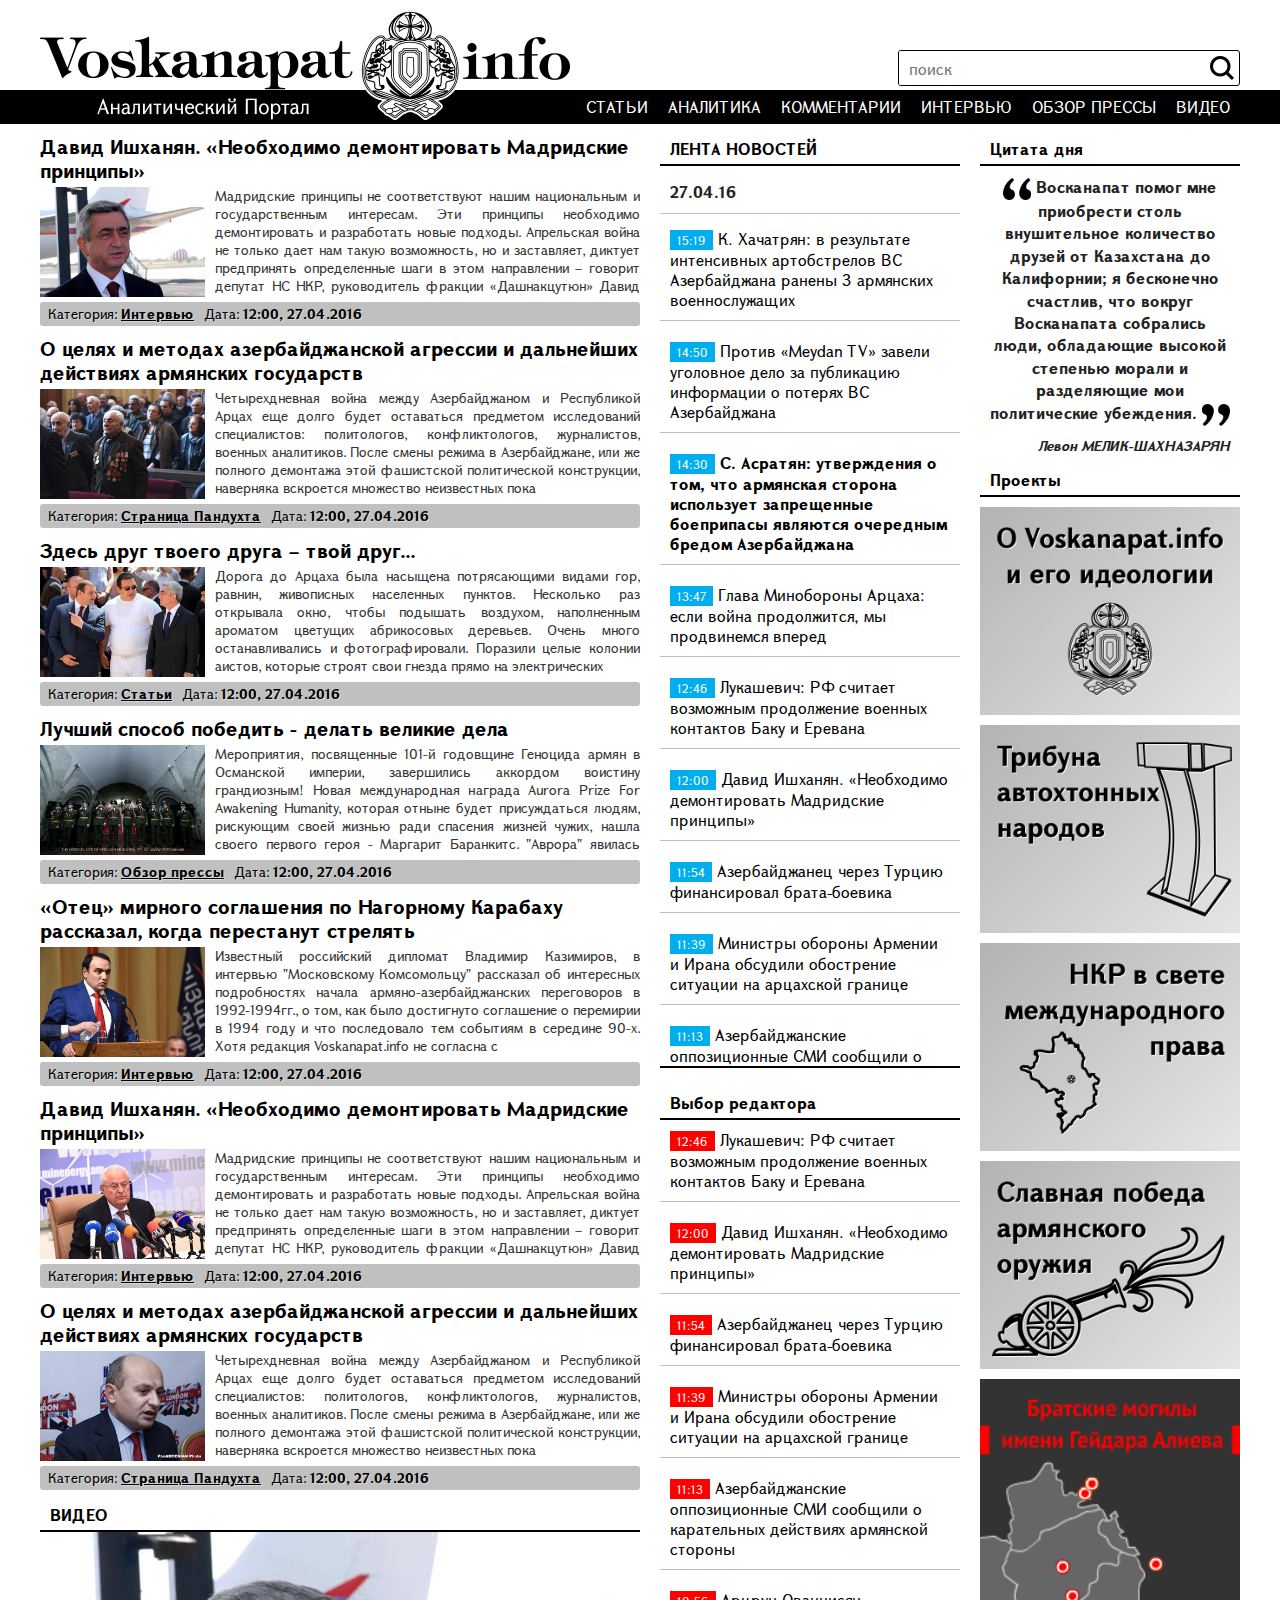
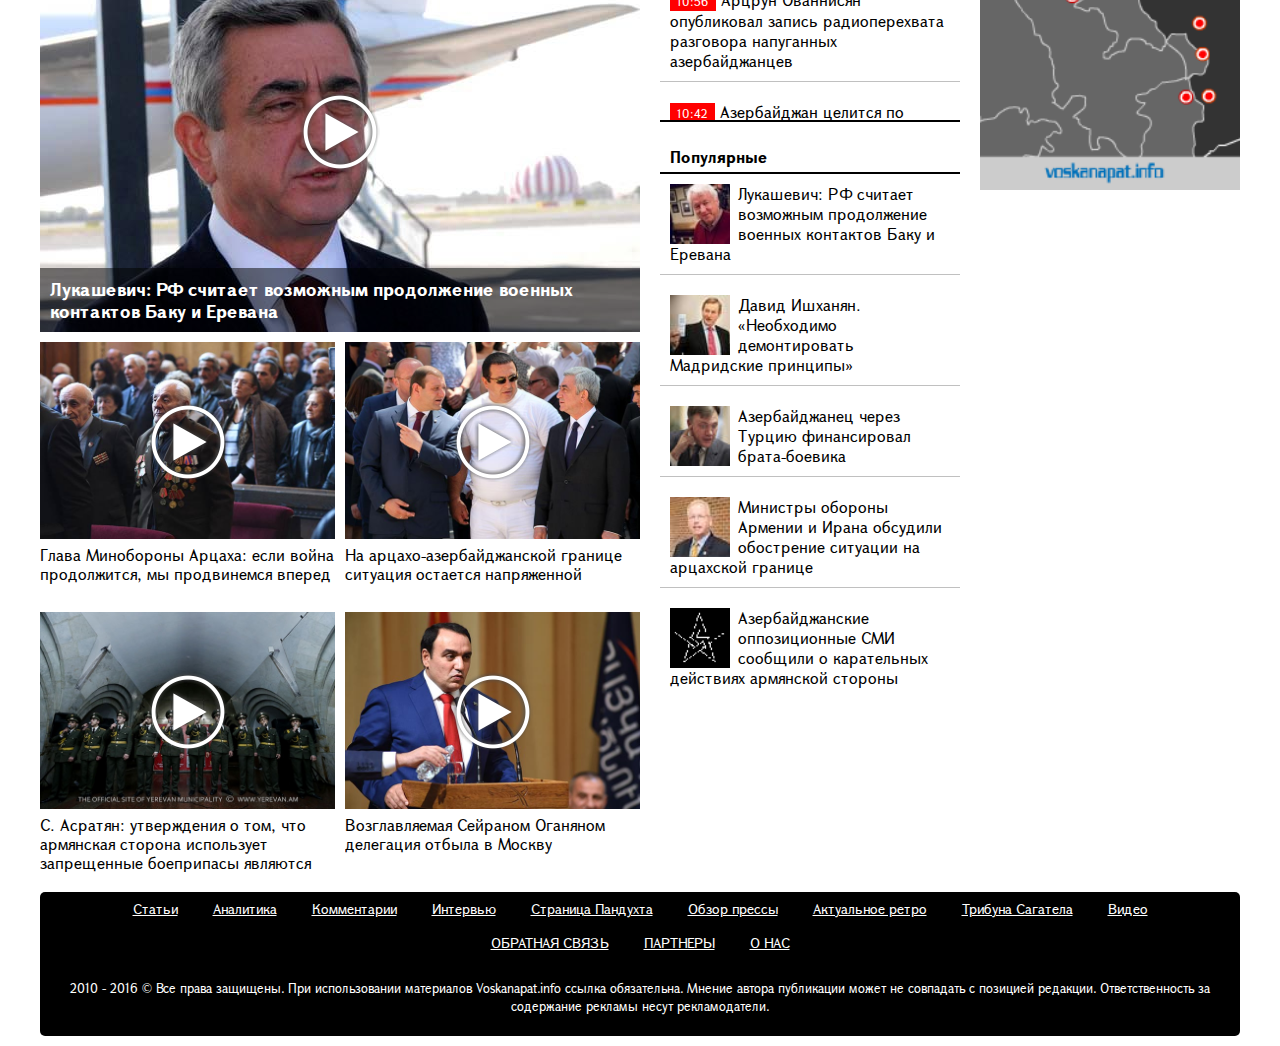
<file: voskanapat_html/index.html>
<!doctype html>
<html class="no-js" lang="">
    <head>
        <meta charset="utf-8">
        <meta http-equiv="x-ua-compatible" content="ie=edge">
        <title></title>
        <meta name="description" content="">
        <meta name="viewport" content="width=device-width, initial-scale=1">

        <link rel="apple-touch-icon" href="apple-touch-icon.png">
        <!-- Place favicon.ico in the root directory -->

        <link rel="stylesheet" href="css/normalize.css">
        <link rel="stylesheet" href="css/fotorama.css">
        <link rel="stylesheet" href="css/main.css">
        <script src="js/vendor/modernizr-2.8.3.min.js"></script>
    </head>
    <body>
	<div id="fb-root"></div>
	<script>(function(d, s, id) {
	  var js, fjs = d.getElementsByTagName(s)[0];
	  if (d.getElementById(id)) return;
	  js = d.createElement(s); js.id = id;
	  js.src = "//connect.facebook.net/ru_RU/sdk.js#xfbml=1&version=v2.6&appId=171040006306876";
	  fjs.parentNode.insertBefore(js, fjs);
	}(document, 'script', 'facebook-jssdk'));</script>
			
		<header class="clearfix">	
			<div class="realHeader">
				<div class="headerTop clearfix">
					<div class="logo">
						<a href="#">
							<img src="img/logo.png">
						</a>
					</div>
					<div class="searchBox clearfix">
						<form action="/?l=am" method="get">
							<input type="search" class="search" placeholder="поиск" name="s" value="" />
							<input type="submit" value="" class="ssubmit" />
						</form>
					</div>
				</div>
				<nav class="menu">
					<a href="#">СТАТЬИ</a>
					<a href="#">АНАЛИТИКА</a>
					<a href="#">КОММЕНТАРИИ</a>
					<a href="#">ИНТЕРВЬЮ</a>
					<a href="#">ОБЗОР ПРЕССЫ</a>
					<a href="#">ВИДЕО</a>
				</nav>
				<div class="mobiMenu">
					<div class="mobiMenuBut"></div>
					<nav class="menuBox">
						<a href="#">Статьи</a>
						<a href="#">Аналитика</a>
						<a href="#">Комментарии</a>
						<a href="#">Интервью</a>
						<a href="#">Страница</a>
						<a href="#">Пандухта</a>
						<a href="#">Обзор прессы</a>
						<a href="#">Актуальное ретро</a>
						<a href="#">Трибуна Сагатела</a>
						<a href="#">Видео</a>
					</nav>
				</div>
			</div>
		</header>	
		<div class="main clearfix">
			<div class="mainLeft">
				<div class="mainNews">
					<div class="mainNewsUnit">
						<a href="#" class="mainNewsUnitLink">
							<b>Давид Ишханян. «Необходимо демонтировать Мадридские принципы»</b>
							<span>
								<img src="img/pics/1.jpg">
								Мадридские принципы не соответствуют нашим национальным и государственным интересам. Эти принципы необходимо демонтировать и разработать новые подходы. Апрельская война не только дает нам такую возможность, но и заставляет, диктует предпринять определенные шаги в этом направлении – говорит депутат НС НКР, руководитель фракции «Дашнакцутюн» Давид Ишханян. В результате четырехднев...
							</span>
						</a>
						<div class="mainNewsUnitFoot">
							<span>Категория: <a href="#">Интервью</a></span>
							<span>Дата: <a>12:00, 27.04.2016</a></span>
						</div>
					</div>
					<div class="mainNewsUnit">
						<a href="#" class="mainNewsUnitLink">
							<b>О целях и методах азербайджанской агрессии и дальнейших действиях армянских государств</b>
							<span>
								<img src="img/pics/2.jpg">
								Четырехдневная война между Азербайджаном и Республикой Арцах еще долго будет оставаться предметом исследований специалистов: политологов, конфликтологов, журналистов, военных аналитиков. После смены режима в Азербайджане, или же полного демонтажа этой фашистской политической конструкции, наверняка вскроется множество неизвестных пока 
							</span>
						</a>
						<div class="mainNewsUnitFoot">
							<span>Категория: <a href="#">Страница Пандухта</a></span>
							<span>Дата: <a>12:00, 27.04.2016</a></span>
						</div>
					</div>
					<div class="mainNewsUnit">
						<a href="#" class="mainNewsUnitLink">
							<b>Здесь друг твоего друга – твой друг...</b>
							<span>
								<img src="img/pics/3.jpg">
								Дорога до Арцаха была насыщена потрясающими видами гор, равнин, живописных населенных пунктов. Несколько раз открывала окно, чтобы подышать воздухом, наполненным ароматом цветущих абрикосовых деревьев. Очень много останавливались и фотографировали. Поразили целые колонии аистов, которые строят свои гнезда прямо на электрических 
							</span>
						</a>
						<div class="mainNewsUnitFoot">
							<span>Категория: <a href="#">Статьи</a></span>
							<span>Дата: <a>12:00, 27.04.2016</a></span>
						</div>
					</div>
					<div class="mainNewsUnit">
						<a href="#" class="mainNewsUnitLink">
							<b>Лучший способ победить - делать великие дела</b>
							<span>
								<img src="img/pics/4.jpg">
								Мероприятия, посвященные 101-й годовщине Геноцида армян в Османской империи, завершились аккордом воистину грандиозным! Новая международная награда Aurora Prize For Awakening Humanity, которая отныне будет присуждаться людям, рискующим своей жизнью ради спасения жизней чужих, нашла своего первого героя - Маргарит Баранкитс. "Аврора" явилась миру армянской звездой, призванной сиять светом гуманизма...
							</span>
						</a>
						<div class="mainNewsUnitFoot">
							<span>Категория: <a href="#">Обзор прессы</a></span>
							<span>Дата: <a>12:00, 27.04.2016</a></span>
						</div>
					</div>
					<div class="mainNewsUnit">
						<a href="#" class="mainNewsUnitLink">
							<b>«Отец» мирного соглашения по Нагорному Карабаху рассказал, когда перестанут стрелять</b>
							<span>
								<img src="img/pics/5.jpg">
								Известный российский дипломат Владимир Казимиров, в интервью "Московскому Комсомольцу" рассказал об интересных подробностях начала армяно-азербайджанских переговоров в 1992-1994гг., о том, как было достигнуто соглашение о перемирии в 1994 году и что последовало тем событиям в середине 90-х. Хотя редакция Voskanapat.info не согласна с 
							</span>
						</a>
						<div class="mainNewsUnitFoot">
							<span>Категория: <a href="#">Интервью</a></span>
							<span>Дата: <a>12:00, 27.04.2016</a></span>
						</div>
					</div>
					<div class="mainNewsUnit">
						<a href="#" class="mainNewsUnitLink">
							<b>Давид Ишханян. «Необходимо демонтировать Мадридские принципы»</b>
							<span>
								<img src="img/pics/6.jpg">
								Мадридские принципы не соответствуют нашим национальным и государственным интересам. Эти принципы необходимо демонтировать и разработать новые подходы. Апрельская война не только дает нам такую возможность, но и заставляет, диктует предпринять определенные шаги в этом направлении – говорит депутат НС НКР, руководитель фракции «Дашнакцутюн» Давид Ишханян. В результате четырехднев...
							</span>
						</a>
						<div class="mainNewsUnitFoot">
							<span>Категория: <a href="#">Интервью</a></span>
							<span>Дата: <a>12:00, 27.04.2016</a></span>
						</div>
					</div>
					<div class="mainNewsUnit">
						<a href="#" class="mainNewsUnitLink">
							<b>О целях и методах азербайджанской агрессии и дальнейших действиях армянских государств</b>
							<span>
								<img src="img/pics/7.jpg">
								Четырехдневная война между Азербайджаном и Республикой Арцах еще долго будет оставаться предметом исследований специалистов: политологов, конфликтологов, журналистов, военных аналитиков. После смены режима в Азербайджане, или же полного демонтажа этой фашистской политической конструкции, наверняка вскроется множество неизвестных пока 
							</span>
						</a>
						<div class="mainNewsUnitFoot">
							<span>Категория: <a href="#">Страница Пандухта</a></span>
							<span>Дата: <a>12:00, 27.04.2016</a></span>
						</div>
					</div>
				</div>
				<div class="titler">
					<a href="#">
						ВИДЕО
					</a>
				</div>
				<div class="videoOnMain clearfix">
					<a href="#">
						<img src="img/pics/1.jpg">
						<span>Лукашевич: РФ считает возможным продолжение военных контактов Баку и Еревана</span>
						<div class="playBut"></div>
					</a>
					<a href="#">
						<img src="img/pics/2.jpg">
						<span>Глава Минобороны Арцаха: если война продолжится, мы продвинемся вперед</span>
						<div class="playBut"></div>
					</a>
					<a href="#">
						<img src="img/pics/3.jpg">
						<span>На арцахо-азербайджанской границе ситуация остается напряженной</span>
						<div class="playBut"></div>
					</a>
					<a href="#">
						<img src="img/pics/4.jpg">
						<span>С. Асратян: утверждения о том, что армянская сторона использует запрещенные боеприпасы являются очередным бредом Азербайджана</span>
						<div class="playBut"></div>
					</a>
					<a href="#">
						<img src="img/pics/5.jpg">
						<span>Возглавляемая Сейраном Оганяном делегация отбыла в Москву</span>
						<div class="playBut"></div>
					</a>
				</div>
			</div>
			<div class="mainCenter">
				<div class="titler">
					<a href="#">
						ЛЕНТА НОВОСТЕЙ
					</a>
				</div>
				<div class="timeline">
					<span>27.04.16</span>
					<a href="#"><time>15:19</time>﻿К. Хачатрян: в результате интенсивных артобстрелов ВС Азербайджана ранены 3 армянских военнослужащих</a>
					<a href="#"><time>14:50</time>Против «Meydan TV» завели уголовное дело за публикацию информации о потерях ВС Азербайджана</a>
					<a href="#" class="timelineImportant"><time>14:30</time>С. Асратян: утверждения о том, что армянская сторона использует запрещенные боеприпасы являются очередным бредом Азербайджана</a>
					<a href="#"><time>13:47</time>Глава Минобороны Арцаха: если война продолжится, мы продвинемся вперед</a>
					<a href="#"><time>12:46</time>Лукашевич: РФ считает возможным продолжение военных контактов Баку и Еревана</a>
					<a href="#"><time>12:00</time>Давид Ишханян. «Необходимо демонтировать Мадридские принципы»</a>
					<a href="#"><time>11:54</time>Азербайджанец через Турцию финансировал брата-боевика</a>
					<a href="#"><time>11:39</time>Министры обороны Армении и Ирана обсудили обострение ситуации на арцахской границе</a>
					<a href="#"><time>11:13</time>Азербайджанские оппозиционные СМИ сообщили о карательных действиях армянской стороны</a>
					<a href="#"><time>10:56</time>Арцрун Ованнисян опубликовал запись радиоперехвата разговора напуганных азербайджанцев</a>
					<a href="#"><time>10:42</time>Азербайджан целится по мирным населенным пунктам: Арцрун Ованнисян</a>
					<a href="#"><time>09:40</time>Минобороны Арцаха предупредило азербайджанскую сторону</a>
					<a href="#"><time>09:23</time>Возглавляемая Сейраном Оганяном делегация отбыла в Москву</a>
					<a href="#"><time>09:10</time>Вражеская сторона продолжила интенсивный артобстрел: погиб военнослужащий АО Арцаха</a>
					<a href="#"><time>00:00</time>О целях и методах азербайджанской агрессии и дальнейших действиях армянских государств</a>
					<span>26.04.16</span>
					<a href="#"><time>23:11</time>Заявление МИД Республики Арцах</a>
					<a href="#"><time>22:58</time>На арцахо-азербайджанской границе ситуация остается напряженной</a>
					<a href="#"><time>19:55</time>Здесь друг твоего друга – твой друг...</a>
					<a href="#"><time>18:12</time>Правящая партия Азербайджана призывает и так бедствующее население перечислить 20% заработка на нужды армии: СМИ</a>
					<a href="#"><time>17:45</time>Европейский институт омбудсмена осудил учиненные азербайджанскими военнослужащими зверства в Арцахе</a>
					<a href="#"><time>16:19</time>Минобороны Арцаха опубликовало фотографии последствий вражеского артобстрела</a>
					<a href="#"><time>14:43</time>Кто разжег войну в Сирии: откровения бывшего министра иностранных дел Катара</a>
					<a href="#"><time>14:20</time>В Азербайджан прибыли высокопоставленные пакистанские военные</a>
				</div>
				<div class="titler">
					<a href="#">
						Выбор редактора
					</a>
				</div>
				<div class="timeline timelineEditor">
					<a href="#"><time>12:46</time>Лукашевич: РФ считает возможным продолжение военных контактов Баку и Еревана</a>
					<a href="#"><time>12:00</time>Давид Ишханян. «Необходимо демонтировать Мадридские принципы»</a>
					<a href="#"><time>11:54</time>Азербайджанец через Турцию финансировал брата-боевика</a>
					<a href="#"><time>11:39</time>Министры обороны Армении и Ирана обсудили обострение ситуации на арцахской границе</a>
					<a href="#"><time>11:13</time>Азербайджанские оппозиционные СМИ сообщили о карательных действиях армянской стороны</a>
					<a href="#"><time>10:56</time>Арцрун Ованнисян опубликовал запись радиоперехвата разговора напуганных азербайджанцев</a>
					<a href="#"><time>10:42</time>Азербайджан целится по мирным населенным пунктам: Арцрун Ованнисян</a>
					<a href="#"><time>09:40</time>Минобороны Арцаха предупредило азербайджанскую сторону</a>
					<a href="#"><time>18:12</time>Правящая партия Азербайджана призывает и так бедствующее население перечислить 20% заработка на нужды армии: СМИ</a>
					<a href="#"><time>17:45</time>Европейский институт омбудсмена осудил учиненные азербайджанскими военнослужащими зверства в Арцахе</a>
					<a href="#"><time>16:19</time>Минобороны Арцаха опубликовало фотографии последствий вражеского артобстрела</a>
					<a href="#"><time>14:43</time>Кто разжег войну в Сирии: откровения бывшего министра иностранных дел Катара</a>
					<a href="#"><time>14:20</time>В Азербайджан прибыли высокопоставленные пакистанские военные</a>
				</div>
				<div class="titler">
					<a href="#">
						Популярные
					</a>
				</div>
				<div class="timeline timelinePopular">
					<a href="#"><img src="img/pics/a1.jpg">Лукашевич: РФ считает возможным продолжение военных контактов Баку и Еревана</a>
					<a href="#"><img src="img/pics/a2.jpg">Давид Ишханян. «Необходимо демонтировать Мадридские принципы»</a>
					<a href="#"><img src="img/pics/a3.jpg">Азербайджанец через Турцию финансировал брата-боевика</a>
					<a href="#"><img src="img/pics/a4.jpg">Министры обороны Армении и Ирана обсудили обострение ситуации на арцахской границе</a>
					<a href="#"><img src="img/pics/a5.jpg">Азербайджанские оппозиционные СМИ сообщили о карательных действиях армянской стороны</a>
				</div>
			</div>
			<div class="mainRight">
				<div class="titler">
					<a href="#">
						Цитата дня
					</a>
				</div>
				<div class="dayTitle">
					<img src="img/c1.png" class="c1">
					Восканапат помог мне приобрести столь внушительное количество друзей от Казахстана до Калифорнии; я бесконечно счастлив, что вокруг Восканапата собрались люди, обладающие высокой степенью морали и разделяющие мои политические убеждения.
					<img src="img/c2.png" class="c2">
					<span>Левон МЕЛИК-ШАХНАЗАРЯН</span>
				</div>
				<div class="titler">
					<a href="#">
						Проекты
					</a>
				</div>
				<div class="projectList">
					<a href="#">
						<img src="img/banners/1.png">
					</a>
					<a href="#">
						<img src="img/banners/2.png">
					</a>
					<a href="#">
						<img src="img/banners/3.png">
					</a>
					<a href="#">
						<img src="img/banners/4.png">
					</a>
					<a href="#">
						<img src="img/banners/5.png">
					</a>
				</div>
			</div>
		</div>
		<footer class="clearfix">
			<div class="footerLinks">
				<a href="#">Статьи</a>
				<a href="#">Аналитика</a>
				<a href="#">Комментарии</a>
				<a href="#">Интервью</a>
				<a href="#">Страница Пандухта</a>
				<a href="#">Обзор прессы</a>
				<a href="#">Актуальное ретро</a>
				<a href="#">Трибуна Сагатела</a>
				<a href="#">Видео</a>
			</div>
			<div class="footerLinks">
				<a href="#">ОБРАТНАЯ СВЯЗЬ</a>
				<a href="#">ПАРТНЕРЫ</a>
				<a href="#">О НАС</a>
			</div>
			<small>
				2010 - 2016 © Все права защищены. При использовании материалов Voskanapat.info ссылка обязательна. Мнение автора публикации может не совпадать с позицией редакции. Ответственность за содержание рекламы несут рекламодатели.
			</small>
		</footer>
		
        <script src="https://ajax.googleapis.com/ajax/libs/jquery/1.11.3/jquery.min.js"></script>
        <script>window.jQuery || document.write('<script src="js/vendor/jquery-1.11.3.min.js"><\/script>')</script>
        <script src="js/plugins.js"></script>
        <script src="js/main.js"></script>

        <!-- Google Analytics: change UA-XXXXX-X to be your site's ID. -->
        <script>
            (function(b,o,i,l,e,r){b.GoogleAnalyticsObject=l;b[l]||(b[l]=
            function(){(b[l].q=b[l].q||[]).push(arguments)});b[l].l=+new Date;
            e=o.createElement(i);r=o.getElementsByTagName(i)[0];
            e.src='https://www.google-analytics.com/analytics.js';
            r.parentNode.insertBefore(e,r)}(window,document,'script','ga'));
            ga('create','UA-XXXXX-X','auto');ga('send','pageview');
        </script>
    </body>
</html>
</file>
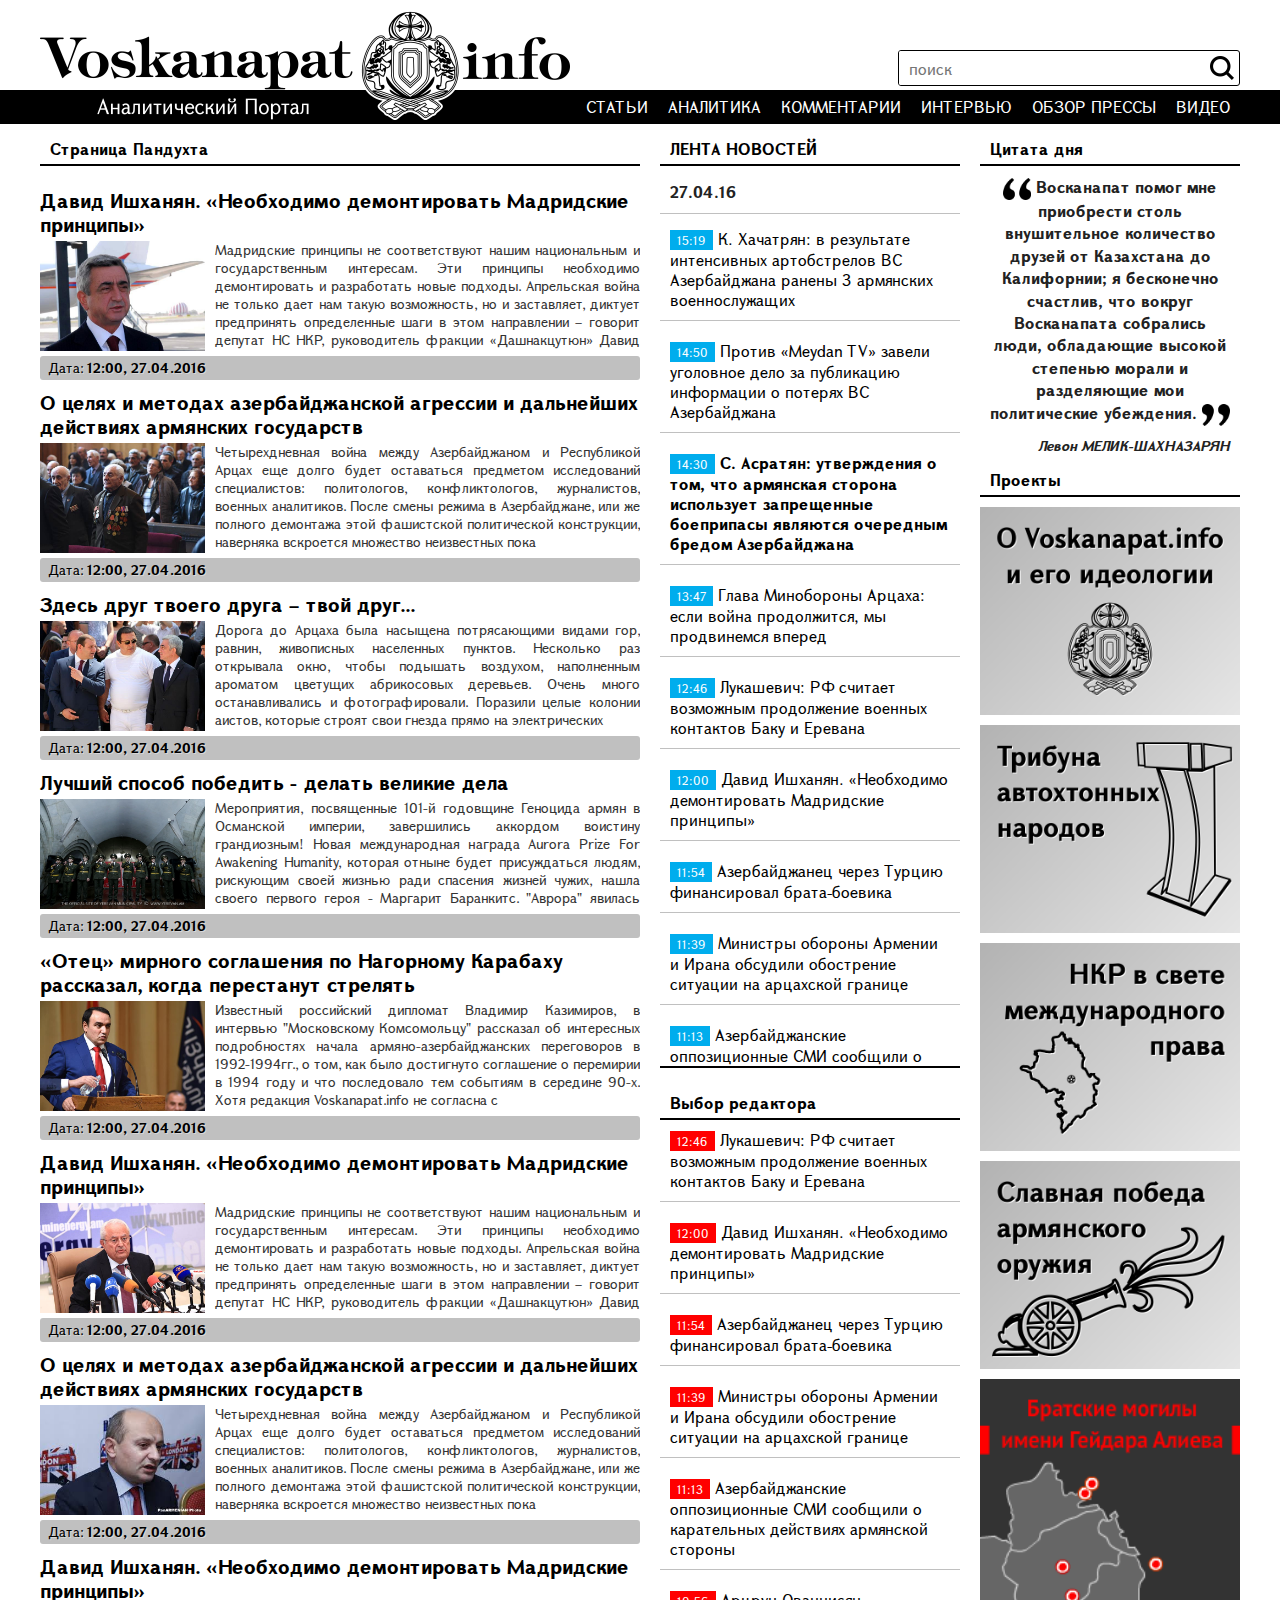
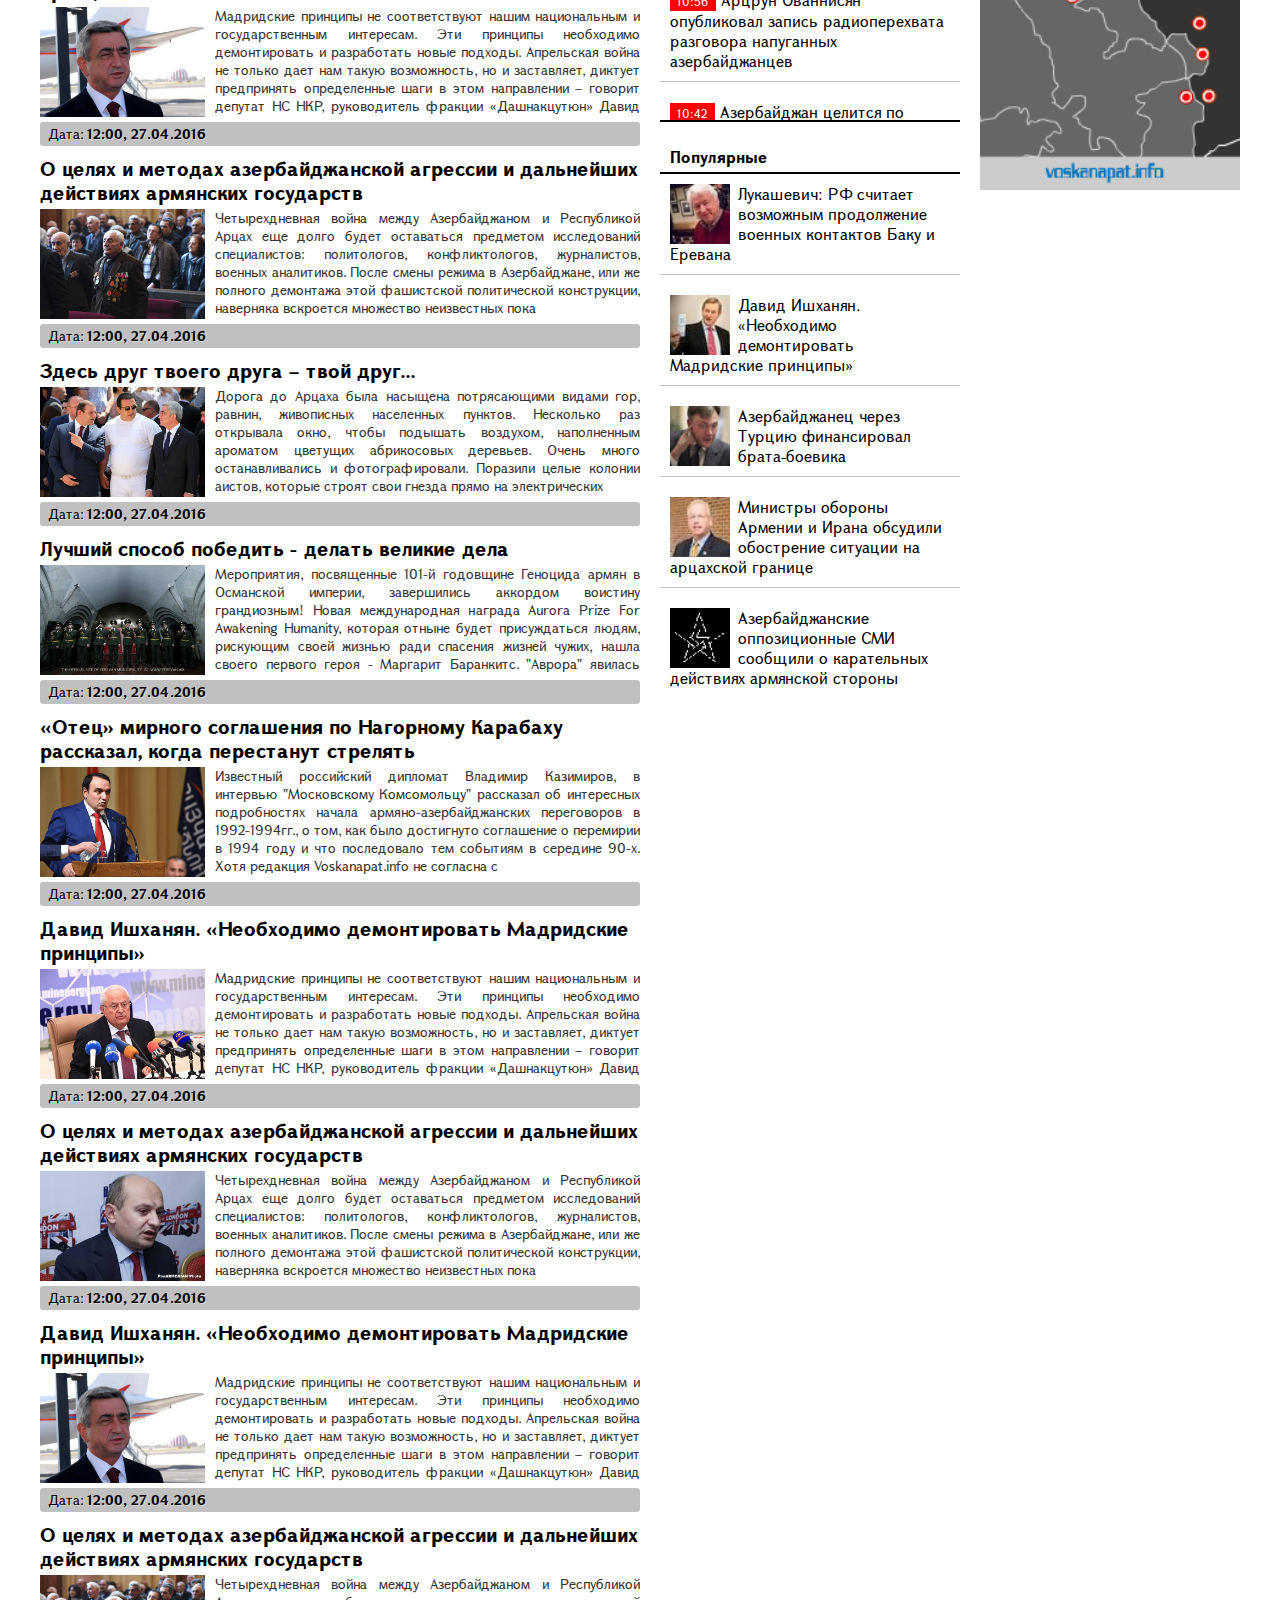
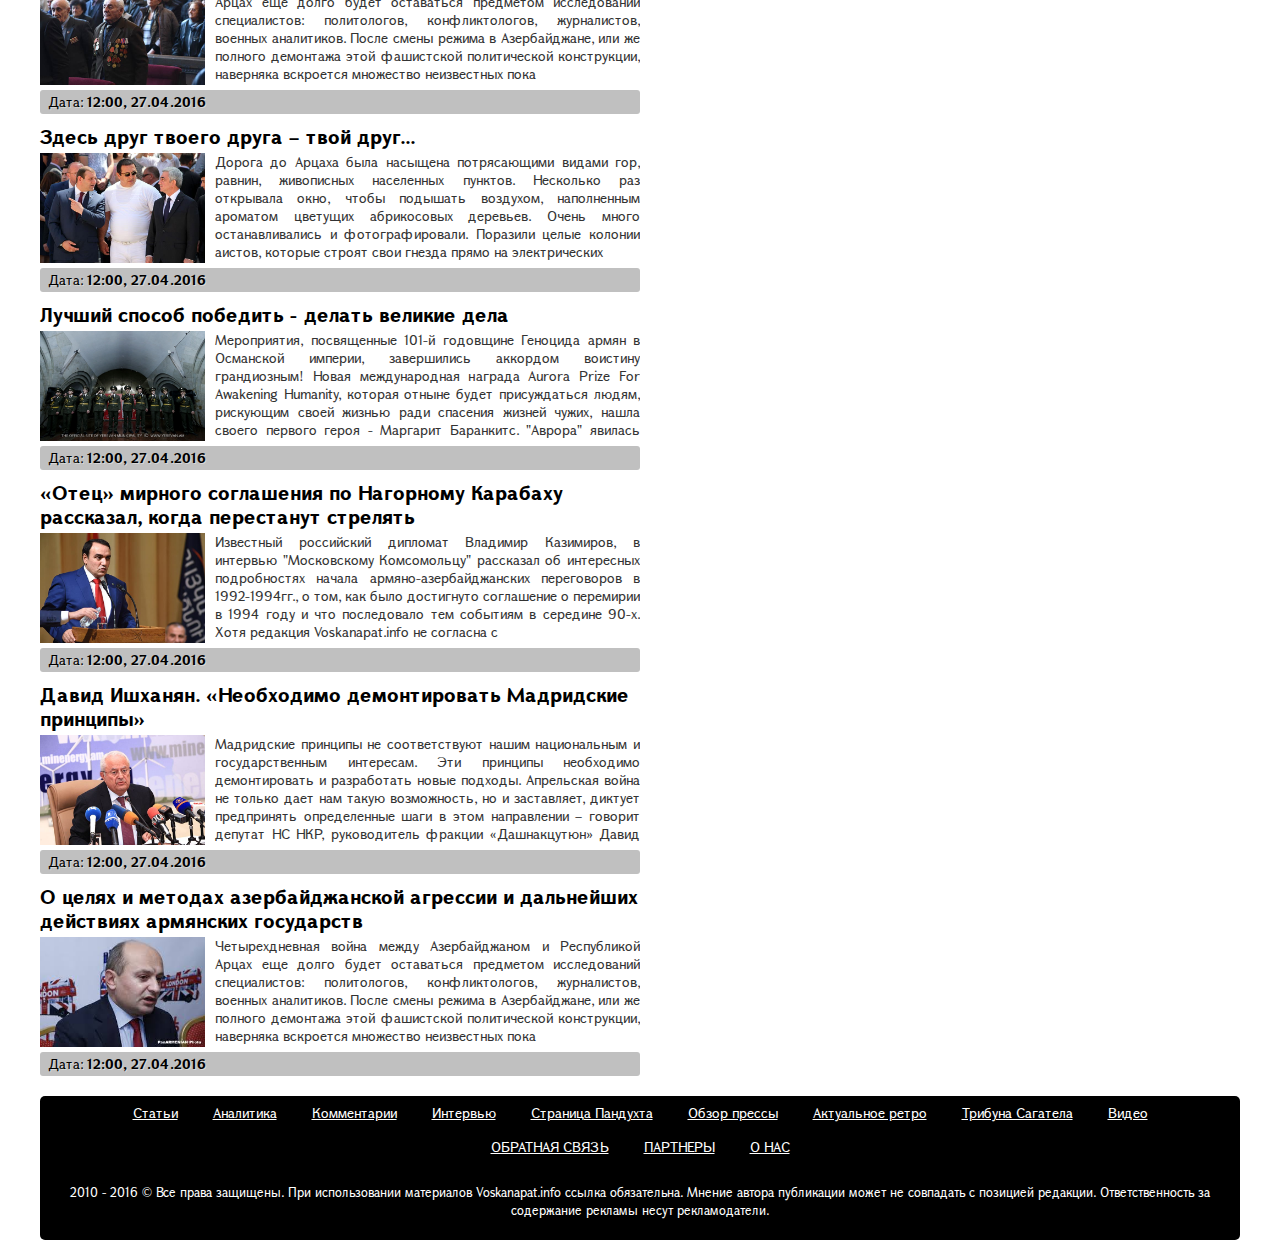
<file: voskanapat_html/cat.html>
<!doctype html>
<html class="no-js" lang="">
    <head>
        <meta charset="utf-8">
        <meta http-equiv="x-ua-compatible" content="ie=edge">
        <title></title>
        <meta name="description" content="">
        <meta name="viewport" content="width=device-width, initial-scale=1">

        <link rel="apple-touch-icon" href="apple-touch-icon.png">
        <!-- Place favicon.ico in the root directory -->

        <link rel="stylesheet" href="css/normalize.css">
        <link rel="stylesheet" href="css/fotorama.css">
        <link rel="stylesheet" href="css/main.css">
        <script src="js/vendor/modernizr-2.8.3.min.js"></script>
    </head>
    <body>
	<div id="fb-root"></div>
	<script>(function(d, s, id) {
	  var js, fjs = d.getElementsByTagName(s)[0];
	  if (d.getElementById(id)) return;
	  js = d.createElement(s); js.id = id;
	  js.src = "//connect.facebook.net/ru_RU/sdk.js#xfbml=1&version=v2.6&appId=171040006306876";
	  fjs.parentNode.insertBefore(js, fjs);
	}(document, 'script', 'facebook-jssdk'));</script>
			
		<header class="clearfix">	
			<div class="realHeader">
				<div class="headerTop clearfix">
					<div class="logo">
						<a href="#">
							<img src="img/logo.png">
						</a>
					</div>
					<div class="searchBox clearfix">
						<form action="/?l=am" method="get">
							<input type="search" class="search" placeholder="поиск" name="s" value="" />
							<input type="submit" value="" class="ssubmit" />
						</form>
					</div>
				</div>
				<nav class="menu">
					<a href="#">СТАТЬИ</a>
					<a href="#">АНАЛИТИКА</a>
					<a href="#">КОММЕНТАРИИ</a>
					<a href="#">ИНТЕРВЬЮ</a>
					<a href="#">ОБЗОР ПРЕССЫ</a>
					<a href="#">ВИДЕО</a>
				</nav>
				<div class="mobiMenu">
					<div class="mobiMenuBut"></div>
					<nav class="menuBox">
						<a href="#">Статьи</a>
						<a href="#">Аналитика</a>
						<a href="#">Комментарии</a>
						<a href="#">Интервью</a>
						<a href="#">Страница Пандухта</a>
						<a href="#">Обзор прессы</a>
						<a href="#">Актуальное ретро</a>
						<a href="#">Трибуна Сагатела</a>
						<a href="#">Видео</a>
					</nav>
				</div>
			</div>
		</header>	
		<div class="main clearfix">
			<div class="mainLeft">
				<div class="mainNews">
					<div class="titler">
						<a href="#">
							Страница Пандухта
						</a>
					</div>
					<br />
					<div class="mainNewsUnit">
						<a href="#" class="mainNewsUnitLink">
							<b>Давид Ишханян. «Необходимо демонтировать Мадридские принципы»</b>
							<span>
								<img src="img/pics/1.jpg">
								Мадридские принципы не соответствуют нашим национальным и государственным интересам. Эти принципы необходимо демонтировать и разработать новые подходы. Апрельская война не только дает нам такую возможность, но и заставляет, диктует предпринять определенные шаги в этом направлении – говорит депутат НС НКР, руководитель фракции «Дашнакцутюн» Давид Ишханян. В результате четырехднев...
							</span>
						</a>
						<div class="mainNewsUnitFoot">
							<span>Дата: <a>12:00, 27.04.2016</a></span>
						</div>
					</div>
					<div class="mainNewsUnit">
						<a href="#" class="mainNewsUnitLink">
							<b>О целях и методах азербайджанской агрессии и дальнейших действиях армянских государств</b>
							<span>
								<img src="img/pics/2.jpg">
								Четырехдневная война между Азербайджаном и Республикой Арцах еще долго будет оставаться предметом исследований специалистов: политологов, конфликтологов, журналистов, военных аналитиков. После смены режима в Азербайджане, или же полного демонтажа этой фашистской политической конструкции, наверняка вскроется множество неизвестных пока 
							</span>
						</a>
						<div class="mainNewsUnitFoot">
							<span>Дата: <a>12:00, 27.04.2016</a></span>
						</div>
					</div>
					<div class="mainNewsUnit">
						<a href="#" class="mainNewsUnitLink">
							<b>Здесь друг твоего друга – твой друг...</b>
							<span>
								<img src="img/pics/3.jpg">
								Дорога до Арцаха была насыщена потрясающими видами гор, равнин, живописных населенных пунктов. Несколько раз открывала окно, чтобы подышать воздухом, наполненным ароматом цветущих абрикосовых деревьев. Очень много останавливались и фотографировали. Поразили целые колонии аистов, которые строят свои гнезда прямо на электрических 
							</span>
						</a>
						<div class="mainNewsUnitFoot">
							<span>Дата: <a>12:00, 27.04.2016</a></span>
						</div>
					</div>
					<div class="mainNewsUnit">
						<a href="#" class="mainNewsUnitLink">
							<b>Лучший способ победить - делать великие дела</b>
							<span>
								<img src="img/pics/4.jpg">
								Мероприятия, посвященные 101-й годовщине Геноцида армян в Османской империи, завершились аккордом воистину грандиозным! Новая международная награда Aurora Prize For Awakening Humanity, которая отныне будет присуждаться людям, рискующим своей жизнью ради спасения жизней чужих, нашла своего первого героя - Маргарит Баранкитс. "Аврора" явилась миру армянской звездой, призванной сиять светом гуманизма...
							</span>
						</a>
						<div class="mainNewsUnitFoot">
							<span>Дата: <a>12:00, 27.04.2016</a></span>
						</div>
					</div>
					<div class="mainNewsUnit">
						<a href="#" class="mainNewsUnitLink">
							<b>«Отец» мирного соглашения по Нагорному Карабаху рассказал, когда перестанут стрелять</b>
							<span>
								<img src="img/pics/5.jpg">
								Известный российский дипломат Владимир Казимиров, в интервью "Московскому Комсомольцу" рассказал об интересных подробностях начала армяно-азербайджанских переговоров в 1992-1994гг., о том, как было достигнуто соглашение о перемирии в 1994 году и что последовало тем событиям в середине 90-х. Хотя редакция Voskanapat.info не согласна с 
							</span>
						</a>
						<div class="mainNewsUnitFoot">
							<span>Дата: <a>12:00, 27.04.2016</a></span>
						</div>
					</div>
					<div class="mainNewsUnit">
						<a href="#" class="mainNewsUnitLink">
							<b>Давид Ишханян. «Необходимо демонтировать Мадридские принципы»</b>
							<span>
								<img src="img/pics/6.jpg">
								Мадридские принципы не соответствуют нашим национальным и государственным интересам. Эти принципы необходимо демонтировать и разработать новые подходы. Апрельская война не только дает нам такую возможность, но и заставляет, диктует предпринять определенные шаги в этом направлении – говорит депутат НС НКР, руководитель фракции «Дашнакцутюн» Давид Ишханян. В результате четырехднев...
							</span>
						</a>
						<div class="mainNewsUnitFoot">
							<span>Дата: <a>12:00, 27.04.2016</a></span>
						</div>
					</div>
					<div class="mainNewsUnit">
						<a href="#" class="mainNewsUnitLink">
							<b>О целях и методах азербайджанской агрессии и дальнейших действиях армянских государств</b>
							<span>
								<img src="img/pics/7.jpg">
								Четырехдневная война между Азербайджаном и Республикой Арцах еще долго будет оставаться предметом исследований специалистов: политологов, конфликтологов, журналистов, военных аналитиков. После смены режима в Азербайджане, или же полного демонтажа этой фашистской политической конструкции, наверняка вскроется множество неизвестных пока 
							</span>
						</a>
						<div class="mainNewsUnitFoot">
							<span>Дата: <a>12:00, 27.04.2016</a></span>
						</div>
					</div>
					<div class="mainNewsUnit">
						<a href="#" class="mainNewsUnitLink">
							<b>Давид Ишханян. «Необходимо демонтировать Мадридские принципы»</b>
							<span>
								<img src="img/pics/1.jpg">
								Мадридские принципы не соответствуют нашим национальным и государственным интересам. Эти принципы необходимо демонтировать и разработать новые подходы. Апрельская война не только дает нам такую возможность, но и заставляет, диктует предпринять определенные шаги в этом направлении – говорит депутат НС НКР, руководитель фракции «Дашнакцутюн» Давид Ишханян. В результате четырехднев...
							</span>
						</a>
						<div class="mainNewsUnitFoot">
							<span>Дата: <a>12:00, 27.04.2016</a></span>
						</div>
					</div>
					<div class="mainNewsUnit">
						<a href="#" class="mainNewsUnitLink">
							<b>О целях и методах азербайджанской агрессии и дальнейших действиях армянских государств</b>
							<span>
								<img src="img/pics/2.jpg">
								Четырехдневная война между Азербайджаном и Республикой Арцах еще долго будет оставаться предметом исследований специалистов: политологов, конфликтологов, журналистов, военных аналитиков. После смены режима в Азербайджане, или же полного демонтажа этой фашистской политической конструкции, наверняка вскроется множество неизвестных пока 
							</span>
						</a>
						<div class="mainNewsUnitFoot">
							<span>Дата: <a>12:00, 27.04.2016</a></span>
						</div>
					</div>
					<div class="mainNewsUnit">
						<a href="#" class="mainNewsUnitLink">
							<b>Здесь друг твоего друга – твой друг...</b>
							<span>
								<img src="img/pics/3.jpg">
								Дорога до Арцаха была насыщена потрясающими видами гор, равнин, живописных населенных пунктов. Несколько раз открывала окно, чтобы подышать воздухом, наполненным ароматом цветущих абрикосовых деревьев. Очень много останавливались и фотографировали. Поразили целые колонии аистов, которые строят свои гнезда прямо на электрических 
							</span>
						</a>
						<div class="mainNewsUnitFoot">
							<span>Дата: <a>12:00, 27.04.2016</a></span>
						</div>
					</div>
					<div class="mainNewsUnit">
						<a href="#" class="mainNewsUnitLink">
							<b>Лучший способ победить - делать великие дела</b>
							<span>
								<img src="img/pics/4.jpg">
								Мероприятия, посвященные 101-й годовщине Геноцида армян в Османской империи, завершились аккордом воистину грандиозным! Новая международная награда Aurora Prize For Awakening Humanity, которая отныне будет присуждаться людям, рискующим своей жизнью ради спасения жизней чужих, нашла своего первого героя - Маргарит Баранкитс. "Аврора" явилась миру армянской звездой, призванной сиять светом гуманизма...
							</span>
						</a>
						<div class="mainNewsUnitFoot">
							<span>Дата: <a>12:00, 27.04.2016</a></span>
						</div>
					</div>
					<div class="mainNewsUnit">
						<a href="#" class="mainNewsUnitLink">
							<b>«Отец» мирного соглашения по Нагорному Карабаху рассказал, когда перестанут стрелять</b>
							<span>
								<img src="img/pics/5.jpg">
								Известный российский дипломат Владимир Казимиров, в интервью "Московскому Комсомольцу" рассказал об интересных подробностях начала армяно-азербайджанских переговоров в 1992-1994гг., о том, как было достигнуто соглашение о перемирии в 1994 году и что последовало тем событиям в середине 90-х. Хотя редакция Voskanapat.info не согласна с 
							</span>
						</a>
						<div class="mainNewsUnitFoot">
							<span>Дата: <a>12:00, 27.04.2016</a></span>
						</div>
					</div>
					<div class="mainNewsUnit">
						<a href="#" class="mainNewsUnitLink">
							<b>Давид Ишханян. «Необходимо демонтировать Мадридские принципы»</b>
							<span>
								<img src="img/pics/6.jpg">
								Мадридские принципы не соответствуют нашим национальным и государственным интересам. Эти принципы необходимо демонтировать и разработать новые подходы. Апрельская война не только дает нам такую возможность, но и заставляет, диктует предпринять определенные шаги в этом направлении – говорит депутат НС НКР, руководитель фракции «Дашнакцутюн» Давид Ишханян. В результате четырехднев...
							</span>
						</a>
						<div class="mainNewsUnitFoot">
							<span>Дата: <a>12:00, 27.04.2016</a></span>
						</div>
					</div>
					<div class="mainNewsUnit">
						<a href="#" class="mainNewsUnitLink">
							<b>О целях и методах азербайджанской агрессии и дальнейших действиях армянских государств</b>
							<span>
								<img src="img/pics/7.jpg">
								Четырехдневная война между Азербайджаном и Республикой Арцах еще долго будет оставаться предметом исследований специалистов: политологов, конфликтологов, журналистов, военных аналитиков. После смены режима в Азербайджане, или же полного демонтажа этой фашистской политической конструкции, наверняка вскроется множество неизвестных пока 
							</span>
						</a>
						<div class="mainNewsUnitFoot">
							<span>Дата: <a>12:00, 27.04.2016</a></span>
						</div>
					</div>
					<div class="mainNewsUnit">
						<a href="#" class="mainNewsUnitLink">
							<b>Давид Ишханян. «Необходимо демонтировать Мадридские принципы»</b>
							<span>
								<img src="img/pics/1.jpg">
								Мадридские принципы не соответствуют нашим национальным и государственным интересам. Эти принципы необходимо демонтировать и разработать новые подходы. Апрельская война не только дает нам такую возможность, но и заставляет, диктует предпринять определенные шаги в этом направлении – говорит депутат НС НКР, руководитель фракции «Дашнакцутюн» Давид Ишханян. В результате четырехднев...
							</span>
						</a>
						<div class="mainNewsUnitFoot">
							<span>Дата: <a>12:00, 27.04.2016</a></span>
						</div>
					</div>
					<div class="mainNewsUnit">
						<a href="#" class="mainNewsUnitLink">
							<b>О целях и методах азербайджанской агрессии и дальнейших действиях армянских государств</b>
							<span>
								<img src="img/pics/2.jpg">
								Четырехдневная война между Азербайджаном и Республикой Арцах еще долго будет оставаться предметом исследований специалистов: политологов, конфликтологов, журналистов, военных аналитиков. После смены режима в Азербайджане, или же полного демонтажа этой фашистской политической конструкции, наверняка вскроется множество неизвестных пока 
							</span>
						</a>
						<div class="mainNewsUnitFoot">
							<span>Дата: <a>12:00, 27.04.2016</a></span>
						</div>
					</div>
					<div class="mainNewsUnit">
						<a href="#" class="mainNewsUnitLink">
							<b>Здесь друг твоего друга – твой друг...</b>
							<span>
								<img src="img/pics/3.jpg">
								Дорога до Арцаха была насыщена потрясающими видами гор, равнин, живописных населенных пунктов. Несколько раз открывала окно, чтобы подышать воздухом, наполненным ароматом цветущих абрикосовых деревьев. Очень много останавливались и фотографировали. Поразили целые колонии аистов, которые строят свои гнезда прямо на электрических 
							</span>
						</a>
						<div class="mainNewsUnitFoot">
							<span>Дата: <a>12:00, 27.04.2016</a></span>
						</div>
					</div>
					<div class="mainNewsUnit">
						<a href="#" class="mainNewsUnitLink">
							<b>Лучший способ победить - делать великие дела</b>
							<span>
								<img src="img/pics/4.jpg">
								Мероприятия, посвященные 101-й годовщине Геноцида армян в Османской империи, завершились аккордом воистину грандиозным! Новая международная награда Aurora Prize For Awakening Humanity, которая отныне будет присуждаться людям, рискующим своей жизнью ради спасения жизней чужих, нашла своего первого героя - Маргарит Баранкитс. "Аврора" явилась миру армянской звездой, призванной сиять светом гуманизма...
							</span>
						</a>
						<div class="mainNewsUnitFoot">
							<span>Дата: <a>12:00, 27.04.2016</a></span>
						</div>
					</div>
					<div class="mainNewsUnit">
						<a href="#" class="mainNewsUnitLink">
							<b>«Отец» мирного соглашения по Нагорному Карабаху рассказал, когда перестанут стрелять</b>
							<span>
								<img src="img/pics/5.jpg">
								Известный российский дипломат Владимир Казимиров, в интервью "Московскому Комсомольцу" рассказал об интересных подробностях начала армяно-азербайджанских переговоров в 1992-1994гг., о том, как было достигнуто соглашение о перемирии в 1994 году и что последовало тем событиям в середине 90-х. Хотя редакция Voskanapat.info не согласна с 
							</span>
						</a>
						<div class="mainNewsUnitFoot">
							<span>Дата: <a>12:00, 27.04.2016</a></span>
						</div>
					</div>
					<div class="mainNewsUnit">
						<a href="#" class="mainNewsUnitLink">
							<b>Давид Ишханян. «Необходимо демонтировать Мадридские принципы»</b>
							<span>
								<img src="img/pics/6.jpg">
								Мадридские принципы не соответствуют нашим национальным и государственным интересам. Эти принципы необходимо демонтировать и разработать новые подходы. Апрельская война не только дает нам такую возможность, но и заставляет, диктует предпринять определенные шаги в этом направлении – говорит депутат НС НКР, руководитель фракции «Дашнакцутюн» Давид Ишханян. В результате четырехднев...
							</span>
						</a>
						<div class="mainNewsUnitFoot">
							<span>Дата: <a>12:00, 27.04.2016</a></span>
						</div>
					</div>
					<div class="mainNewsUnit">
						<a href="#" class="mainNewsUnitLink">
							<b>О целях и методах азербайджанской агрессии и дальнейших действиях армянских государств</b>
							<span>
								<img src="img/pics/7.jpg">
								Четырехдневная война между Азербайджаном и Республикой Арцах еще долго будет оставаться предметом исследований специалистов: политологов, конфликтологов, журналистов, военных аналитиков. После смены режима в Азербайджане, или же полного демонтажа этой фашистской политической конструкции, наверняка вскроется множество неизвестных пока 
							</span>
						</a>
						<div class="mainNewsUnitFoot">
							<span>Дата: <a>12:00, 27.04.2016</a></span>
						</div>
					</div>
				</div>
			</div>
			<div class="mainCenter">
				<div class="titler">
					<a href="#">
						ЛЕНТА НОВОСТЕЙ
					</a>
				</div>
				<div class="timeline">
					<span>27.04.16</span>
					<a href="#"><time>15:19</time>﻿К. Хачатрян: в результате интенсивных артобстрелов ВС Азербайджана ранены 3 армянских военнослужащих</a>
					<a href="#"><time>14:50</time>Против «Meydan TV» завели уголовное дело за публикацию информации о потерях ВС Азербайджана</a>
					<a href="#" class="timelineImportant"><time>14:30</time>С. Асратян: утверждения о том, что армянская сторона использует запрещенные боеприпасы являются очередным бредом Азербайджана</a>
					<a href="#"><time>13:47</time>Глава Минобороны Арцаха: если война продолжится, мы продвинемся вперед</a>
					<a href="#"><time>12:46</time>Лукашевич: РФ считает возможным продолжение военных контактов Баку и Еревана</a>
					<a href="#"><time>12:00</time>Давид Ишханян. «Необходимо демонтировать Мадридские принципы»</a>
					<a href="#"><time>11:54</time>Азербайджанец через Турцию финансировал брата-боевика</a>
					<a href="#"><time>11:39</time>Министры обороны Армении и Ирана обсудили обострение ситуации на арцахской границе</a>
					<a href="#"><time>11:13</time>Азербайджанские оппозиционные СМИ сообщили о карательных действиях армянской стороны</a>
					<a href="#"><time>10:56</time>Арцрун Ованнисян опубликовал запись радиоперехвата разговора напуганных азербайджанцев</a>
					<a href="#"><time>10:42</time>Азербайджан целится по мирным населенным пунктам: Арцрун Ованнисян</a>
					<a href="#"><time>09:40</time>Минобороны Арцаха предупредило азербайджанскую сторону</a>
					<a href="#"><time>09:23</time>Возглавляемая Сейраном Оганяном делегация отбыла в Москву</a>
					<a href="#"><time>09:10</time>Вражеская сторона продолжила интенсивный артобстрел: погиб военнослужащий АО Арцаха</a>
					<a href="#"><time>00:00</time>О целях и методах азербайджанской агрессии и дальнейших действиях армянских государств</a>
					<span>26.04.16</span>
					<a href="#"><time>23:11</time>Заявление МИД Республики Арцах</a>
					<a href="#"><time>22:58</time>На арцахо-азербайджанской границе ситуация остается напряженной</a>
					<a href="#"><time>19:55</time>Здесь друг твоего друга – твой друг...</a>
					<a href="#"><time>18:12</time>Правящая партия Азербайджана призывает и так бедствующее население перечислить 20% заработка на нужды армии: СМИ</a>
					<a href="#"><time>17:45</time>Европейский институт омбудсмена осудил учиненные азербайджанскими военнослужащими зверства в Арцахе</a>
					<a href="#"><time>16:19</time>Минобороны Арцаха опубликовало фотографии последствий вражеского артобстрела</a>
					<a href="#"><time>14:43</time>Кто разжег войну в Сирии: откровения бывшего министра иностранных дел Катара</a>
					<a href="#"><time>14:20</time>В Азербайджан прибыли высокопоставленные пакистанские военные</a>
				</div>
				<div class="titler">
					<a href="#">
						Выбор редактора
					</a>
				</div>
				<div class="timeline timelineEditor">
					<a href="#"><time>12:46</time>Лукашевич: РФ считает возможным продолжение военных контактов Баку и Еревана</a>
					<a href="#"><time>12:00</time>Давид Ишханян. «Необходимо демонтировать Мадридские принципы»</a>
					<a href="#"><time>11:54</time>Азербайджанец через Турцию финансировал брата-боевика</a>
					<a href="#"><time>11:39</time>Министры обороны Армении и Ирана обсудили обострение ситуации на арцахской границе</a>
					<a href="#"><time>11:13</time>Азербайджанские оппозиционные СМИ сообщили о карательных действиях армянской стороны</a>
					<a href="#"><time>10:56</time>Арцрун Ованнисян опубликовал запись радиоперехвата разговора напуганных азербайджанцев</a>
					<a href="#"><time>10:42</time>Азербайджан целится по мирным населенным пунктам: Арцрун Ованнисян</a>
					<a href="#"><time>09:40</time>Минобороны Арцаха предупредило азербайджанскую сторону</a>
					<a href="#"><time>18:12</time>Правящая партия Азербайджана призывает и так бедствующее население перечислить 20% заработка на нужды армии: СМИ</a>
					<a href="#"><time>17:45</time>Европейский институт омбудсмена осудил учиненные азербайджанскими военнослужащими зверства в Арцахе</a>
					<a href="#"><time>16:19</time>Минобороны Арцаха опубликовало фотографии последствий вражеского артобстрела</a>
					<a href="#"><time>14:43</time>Кто разжег войну в Сирии: откровения бывшего министра иностранных дел Катара</a>
					<a href="#"><time>14:20</time>В Азербайджан прибыли высокопоставленные пакистанские военные</a>
				</div>
				<div class="titler">
					<a href="#">
						Популярные
					</a>
				</div>
				<div class="timeline timelinePopular">
					<a href="#"><img src="img/pics/a1.jpg">Лукашевич: РФ считает возможным продолжение военных контактов Баку и Еревана</a>
					<a href="#"><img src="img/pics/a2.jpg">Давид Ишханян. «Необходимо демонтировать Мадридские принципы»</a>
					<a href="#"><img src="img/pics/a3.jpg">Азербайджанец через Турцию финансировал брата-боевика</a>
					<a href="#"><img src="img/pics/a4.jpg">Министры обороны Армении и Ирана обсудили обострение ситуации на арцахской границе</a>
					<a href="#"><img src="img/pics/a5.jpg">Азербайджанские оппозиционные СМИ сообщили о карательных действиях армянской стороны</a>
				</div>
			</div>
			<div class="mainRight">
				<div class="titler">
					<a href="#">
						Цитата дня
					</a>
				</div>
				<div class="dayTitle">
					<img src="img/c1.png" class="c1">
					Восканапат помог мне приобрести столь внушительное количество друзей от Казахстана до Калифорнии; я бесконечно счастлив, что вокруг Восканапата собрались люди, обладающие высокой степенью морали и разделяющие мои политические убеждения.
					<img src="img/c2.png" class="c2">
					<span>Левон МЕЛИК-ШАХНАЗАРЯН</span>
				</div>
				<div class="titler">
					<a href="#">
						Проекты
					</a>
				</div>
				<div class="projectList">
					<a href="#">
						<img src="img/banners/1.png">
					</a>
					<a href="#">
						<img src="img/banners/2.png">
					</a>
					<a href="#">
						<img src="img/banners/3.png">
					</a>
					<a href="#">
						<img src="img/banners/4.png">
					</a>
					<a href="#">
						<img src="img/banners/5.png">
					</a>
				</div>
			</div>
		</div>
		<footer class="clearfix">
			<div class="footerLinks">
				<a href="#">Статьи</a>
				<a href="#">Аналитика</a>
				<a href="#">Комментарии</a>
				<a href="#">Интервью</a>
				<a href="#">Страница Пандухта</a>
				<a href="#">Обзор прессы</a>
				<a href="#">Актуальное ретро</a>
				<a href="#">Трибуна Сагатела</a>
				<a href="#">Видео</a>
			</div>
			<div class="footerLinks">
				<a href="#">ОБРАТНАЯ СВЯЗЬ</a>
				<a href="#">ПАРТНЕРЫ</a>
				<a href="#">О НАС</a>
			</div>
			<small>
				2010 - 2016 © Все права защищены. При использовании материалов Voskanapat.info ссылка обязательна. Мнение автора публикации может не совпадать с позицией редакции. Ответственность за содержание рекламы несут рекламодатели.
			</small>
		</footer>
		
        <script src="https://ajax.googleapis.com/ajax/libs/jquery/1.11.3/jquery.min.js"></script>
        <script>window.jQuery || document.write('<script src="js/vendor/jquery-1.11.3.min.js"><\/script>')</script>
        <script src="js/plugins.js"></script>
        <script src="js/main.js"></script>

        <!-- Google Analytics: change UA-XXXXX-X to be your site's ID. -->
        <script>
            (function(b,o,i,l,e,r){b.GoogleAnalyticsObject=l;b[l]||(b[l]=
            function(){(b[l].q=b[l].q||[]).push(arguments)});b[l].l=+new Date;
            e=o.createElement(i);r=o.getElementsByTagName(i)[0];
            e.src='https://www.google-analytics.com/analytics.js';
            r.parentNode.insertBefore(e,r)}(window,document,'script','ga'));
            ga('create','UA-XXXXX-X','auto');ga('send','pageview');
        </script>
    </body>
</html>
</file>
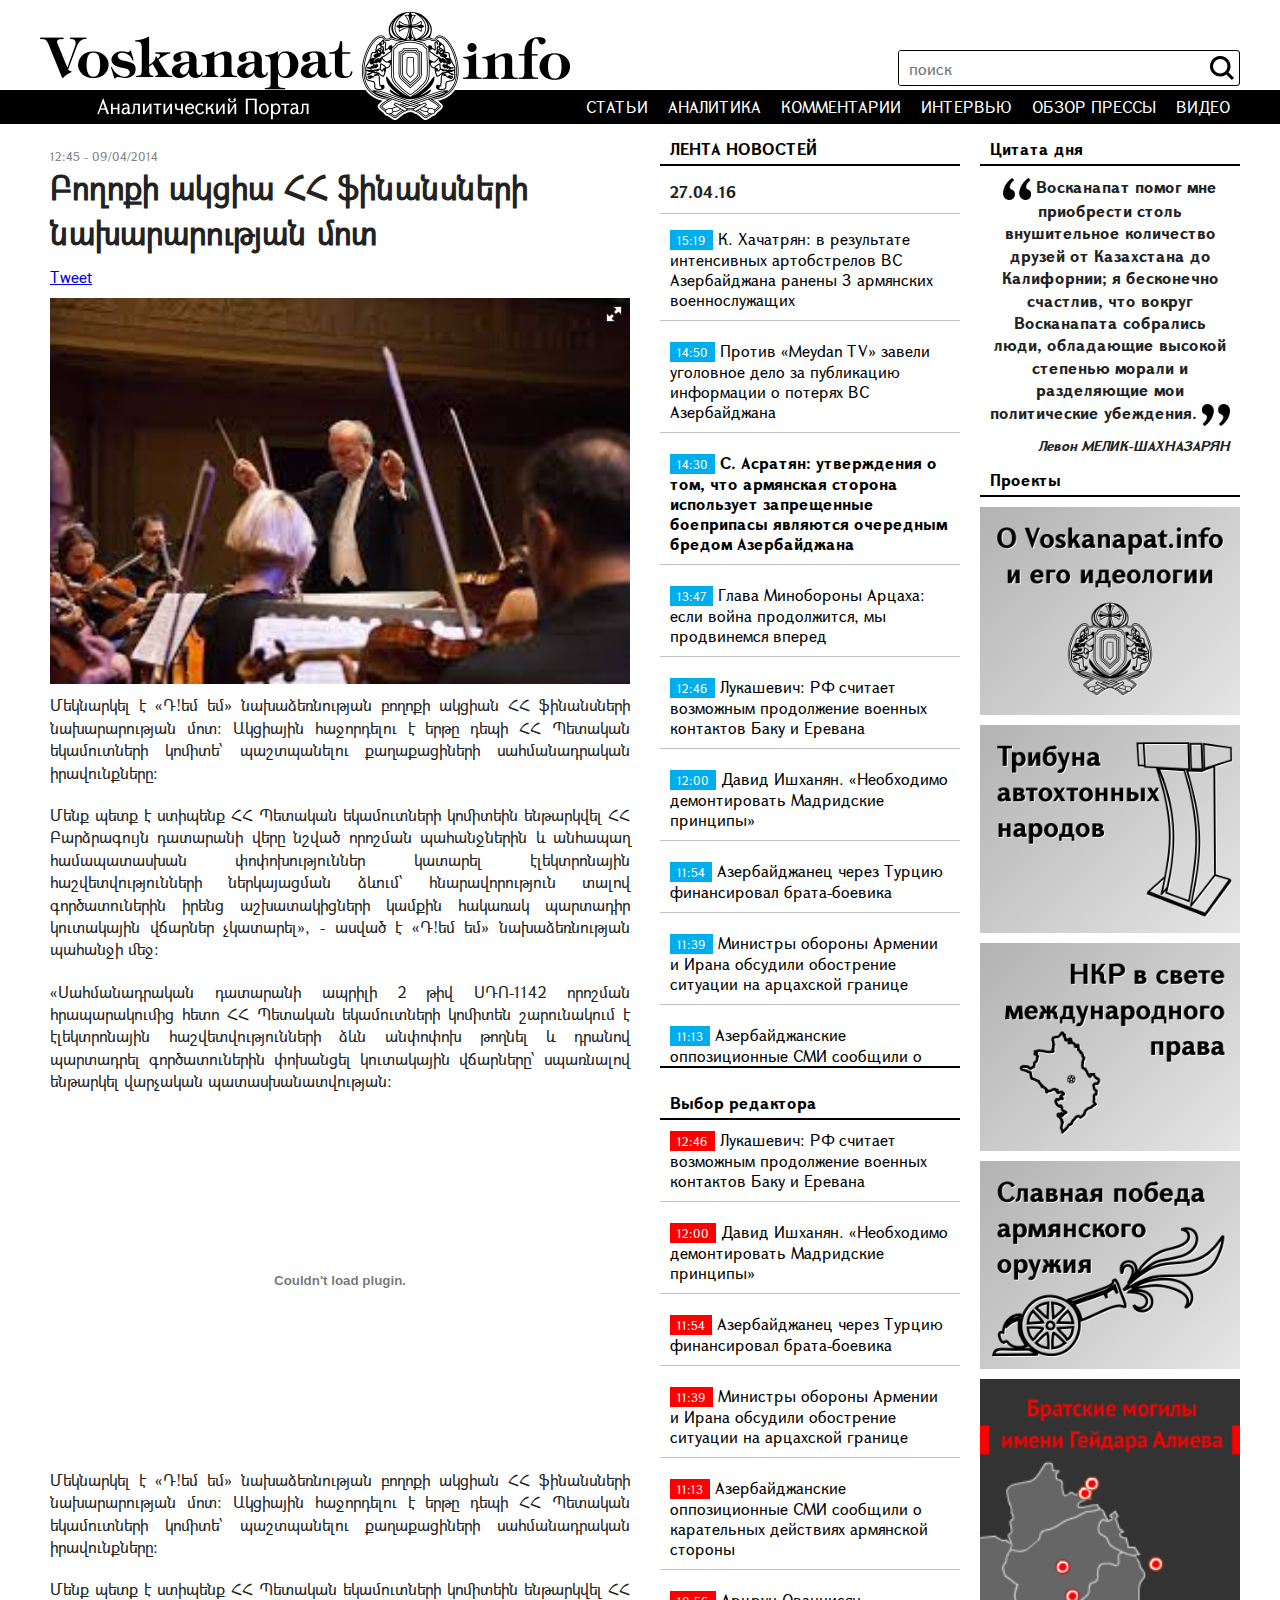
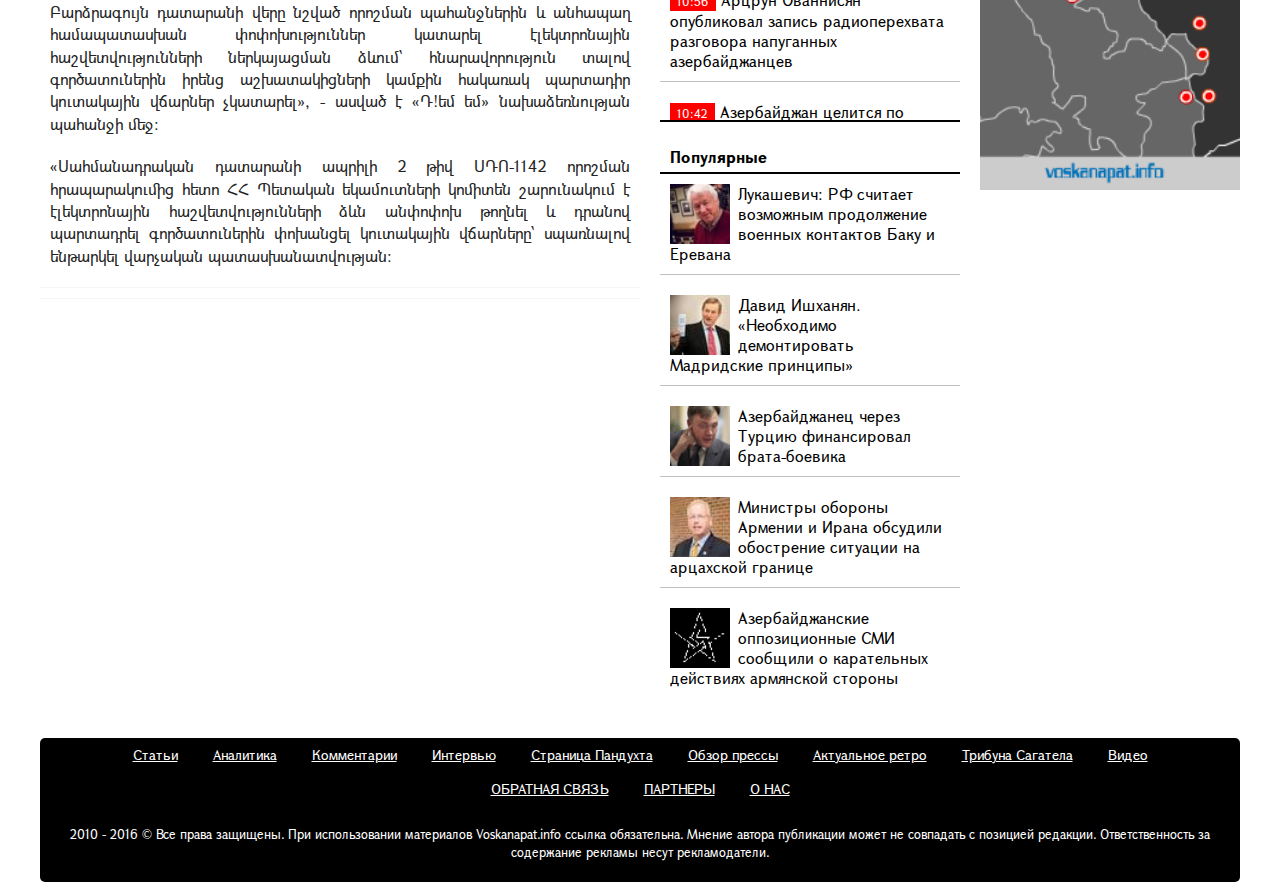
<file: voskanapat_html/show.html>
<!doctype html>
<html class="no-js" lang="">
    <head>
        <meta charset="utf-8">
        <meta http-equiv="x-ua-compatible" content="ie=edge">
        <title></title>
        <meta name="description" content="">
        <meta name="viewport" content="width=device-width, initial-scale=1">

        <link rel="apple-touch-icon" href="apple-touch-icon.png">
        <!-- Place favicon.ico in the root directory -->

        <link rel="stylesheet" href="css/normalize.css">
        <link rel="stylesheet" href="css/fotorama.css">
        <link rel="stylesheet" href="css/main.css">
        <script src="js/vendor/modernizr-2.8.3.min.js"></script>
    </head>
    <body>
	<div id="fb-root"></div>
	<script>(function(d, s, id) {
	  var js, fjs = d.getElementsByTagName(s)[0];
	  if (d.getElementById(id)) return;
	  js = d.createElement(s); js.id = id;
	  js.src = "//connect.facebook.net/ru_RU/sdk.js#xfbml=1&version=v2.6&appId=171040006306876";
	  fjs.parentNode.insertBefore(js, fjs);
	}(document, 'script', 'facebook-jssdk'));</script>
			
		<header class="clearfix">	
			<div class="realHeader">
				<div class="headerTop clearfix">
					<div class="logo">
						<a href="#">
							<img src="img/logo.png">
						</a>
					</div>
					<div class="searchBox clearfix">
						<form action="/?l=am" method="get">
							<input type="search" class="search" placeholder="поиск" name="s" value="" />
							<input type="submit" value="" class="ssubmit" />
						</form>
					</div>
				</div>
				<nav class="menu">
					<a href="#">СТАТЬИ</a>
					<a href="#">АНАЛИТИКА</a>
					<a href="#">КОММЕНТАРИИ</a>
					<a href="#">ИНТЕРВЬЮ</a>
					<a href="#">ОБЗОР ПРЕССЫ</a>
					<a href="#">ВИДЕО</a>
				</nav>
				<div class="mobiMenu">
					<div class="mobiMenuBut"></div>
					<nav class="menuBox">
						<a href="#">Статьи</a>
						<a href="#">Аналитика</a>
						<a href="#">Комментарии</a>
						<a href="#">Интервью</a>
						<a href="#">Страница</a>
						<a href="#">Пандухта</a>
						<a href="#">Обзор прессы</a>
						<a href="#">Актуальное ретро</a>
						<a href="#">Трибуна Сагатела</a>
						<a href="#">Видео</a>
					</nav>
				</div>
			</div>
		</header>	
		<div class="main clearfix">
			<div class="mainLeft">
				<article class="news">
					<time>12:45 - 09/04/2014</time>
					<h1>Բողոքի ակցիա ՀՀ ֆինանսների նախարարության մոտ</h1>
					<div class="recomendBox clearfix">
						<div class="recomendBoxUnit" style="margin-top:-1px;">
							<div class="fb-like" data-href="https://developers.facebook.com/docs/plugins/" data-width="300" data-layout="button_count" data-action="recommend" data-show-faces="false" data-share="true"></div>
						</div>
						<div class="recomendBoxUnit">
							<a href="https://twitter.com/share" class="twitter-share-button" data-lang="en">Tweet</a>
							<script>!function(d,s,id){var js,fjs=d.getElementsByTagName(s)[0];if(!d.getElementById(id)){js=d.createElement(s);js.id=id;js.src="https://platform.twitter.com/widgets.js";fjs.parentNode.insertBefore(js,fjs);}}(document,"script","twitter-wjs");</script>
						</div>
					</div>
					<div class="fotorama" data-width="100%" data-nav="thumbs" data-allowfullscreen="true" data-loop="true" data-keyboard="true"  data-arrows="true" data-click="true" data-swipe="true">
						<img src="img/pics/12.jpg">
					</div>
					<p>
					Մեկնարկել է «Դ!եմ եմ» նախաձեռնության բողոքի ակցիան ՀՀ ֆինանսների նախարարության մոտ: Ակցիային հաջորդելու է երթը դեպի ՀՀ Պետական եկամուտների կոմիտե՝ պաշտպանելու քաղաքացիների սահմանադրական իրավունքները:
					</p>
					<p>
					Մենք պետք է ստիպենք ՀՀ Պետական եկամուտների կոմիտեին ենթարկվել ՀՀ Բարձրագույն դատարանի վերը նշված որոշման պահանջներին և անհապաղ համապատասխան փոփոխություններ կատարել էլեկտրոնային հաշվետվությունների ներկայացման ձևում՝ հնարավորություն տալով գործատուներին իրենց աշխատակիցների կամքին հակառակ պարտադիր կուտակային վճարներ չկատարել», - ասված է «Դ!եմ եմ» նախաձեռնության պահանջի մեջ:
					</p>
					<p>
					«Սահմանադրական դատարանի ապրիլի 2 թիվ ՍԴՈ-1142 որոշման հրապարակումից հետո ՀՀ Պետական եկամուտների կոմիտեն շարունակում է էլեկտրոնային հաշվետվությունների ձևն անփոփոխ թողնել և դրանով պարտադրել գործատուներին փոխանցել կուտակային վճարները՝ սպառնալով ենթարկել վարչական պատասխանատվության:
					</p>
					<div class="articleVideo">
					<object width="620" height="349"><param name="movie" value="//www.youtube.com/v/ZiUlVxmXEHU?version=3&amp;hl=en_US"></param><param name="allowFullScreen" value="true"></param><param name="allowscriptaccess" value="always"></param><embed src="//www.youtube.com/v/ZiUlVxmXEHU?version=3&amp;hl=en_US" type="application/x-shockwave-flash" width="620" height="349" allowscriptaccess="always" allowfullscreen="true"></embed></object>
					</div>
					<p>
					Մեկնարկել է «Դ!եմ եմ» նախաձեռնության բողոքի ակցիան ՀՀ ֆինանսների նախարարության մոտ: Ակցիային հաջորդելու է երթը դեպի ՀՀ Պետական եկամուտների կոմիտե՝ պաշտպանելու քաղաքացիների սահմանադրական իրավունքները:
					</p>
					<p>
					Մենք պետք է ստիպենք ՀՀ Պետական եկամուտների կոմիտեին ենթարկվել ՀՀ Բարձրագույն դատարանի վերը նշված որոշման պահանջներին և անհապաղ համապատասխան փոփոխություններ կատարել էլեկտրոնային հաշվետվությունների ներկայացման ձևում՝ հնարավորություն տալով գործատուներին իրենց աշխատակիցների կամքին հակառակ պարտադիր կուտակային վճարներ չկատարել», - ասված է «Դ!եմ եմ» նախաձեռնության պահանջի մեջ:
					</p>
					<p>
					«Սահմանադրական դատարանի ապրիլի 2 թիվ ՍԴՈ-1142 որոշման հրապարակումից հետո ՀՀ Պետական եկամուտների կոմիտեն շարունակում է էլեկտրոնային հաշվետվությունների ձևն անփոփոխ թողնել և դրանով պարտադրել գործատուներին փոխանցել կուտակային վճարները՝ սպառնալով ենթարկել վարչական պատասխանատվության:
					</p>
				</article>
				<div class="articleShaher clearfix">
					<script type="text/javascript" src="//yandex.st/share/share.js" charset="utf-8"></script>
					<div class="yashare-auto-init" data-yashareL10n="ru" data-yashareQuickServices="vkontakte,facebook,twitter,gplus" data-yashareTheme="counter"></div> 
				</div>
				<div class="articleComments">
					<div class="fb-comments" data-href="https://developers.facebook.com/docs/plugins/comments#configurator" data-width="100%" data-numposts="5"></div>
				</div>
			</div>
			<div class="mainCenter">
				<div class="titler">
					<a href="#">
						ЛЕНТА НОВОСТЕЙ
					</a>
				</div>
				<div class="timeline">
					<span>27.04.16</span>
					<a href="#"><time>15:19</time>﻿К. Хачатрян: в результате интенсивных артобстрелов ВС Азербайджана ранены 3 армянских военнослужащих</a>
					<a href="#"><time>14:50</time>Против «Meydan TV» завели уголовное дело за публикацию информации о потерях ВС Азербайджана</a>
					<a href="#" class="timelineImportant"><time>14:30</time>С. Асратян: утверждения о том, что армянская сторона использует запрещенные боеприпасы являются очередным бредом Азербайджана</a>
					<a href="#"><time>13:47</time>Глава Минобороны Арцаха: если война продолжится, мы продвинемся вперед</a>
					<a href="#"><time>12:46</time>Лукашевич: РФ считает возможным продолжение военных контактов Баку и Еревана</a>
					<a href="#"><time>12:00</time>Давид Ишханян. «Необходимо демонтировать Мадридские принципы»</a>
					<a href="#"><time>11:54</time>Азербайджанец через Турцию финансировал брата-боевика</a>
					<a href="#"><time>11:39</time>Министры обороны Армении и Ирана обсудили обострение ситуации на арцахской границе</a>
					<a href="#"><time>11:13</time>Азербайджанские оппозиционные СМИ сообщили о карательных действиях армянской стороны</a>
					<a href="#"><time>10:56</time>Арцрун Ованнисян опубликовал запись радиоперехвата разговора напуганных азербайджанцев</a>
					<a href="#"><time>10:42</time>Азербайджан целится по мирным населенным пунктам: Арцрун Ованнисян</a>
					<a href="#"><time>09:40</time>Минобороны Арцаха предупредило азербайджанскую сторону</a>
					<a href="#"><time>09:23</time>Возглавляемая Сейраном Оганяном делегация отбыла в Москву</a>
					<a href="#"><time>09:10</time>Вражеская сторона продолжила интенсивный артобстрел: погиб военнослужащий АО Арцаха</a>
					<a href="#"><time>00:00</time>О целях и методах азербайджанской агрессии и дальнейших действиях армянских государств</a>
					<span>26.04.16</span>
					<a href="#"><time>23:11</time>Заявление МИД Республики Арцах</a>
					<a href="#"><time>22:58</time>На арцахо-азербайджанской границе ситуация остается напряженной</a>
					<a href="#"><time>19:55</time>Здесь друг твоего друга – твой друг...</a>
					<a href="#"><time>18:12</time>Правящая партия Азербайджана призывает и так бедствующее население перечислить 20% заработка на нужды армии: СМИ</a>
					<a href="#"><time>17:45</time>Европейский институт омбудсмена осудил учиненные азербайджанскими военнослужащими зверства в Арцахе</a>
					<a href="#"><time>16:19</time>Минобороны Арцаха опубликовало фотографии последствий вражеского артобстрела</a>
					<a href="#"><time>14:43</time>Кто разжег войну в Сирии: откровения бывшего министра иностранных дел Катара</a>
					<a href="#"><time>14:20</time>В Азербайджан прибыли высокопоставленные пакистанские военные</a>
				</div>
				<div class="titler">
					<a href="#">
						Выбор редактора
					</a>
				</div>
				<div class="timeline timelineEditor">
					<a href="#"><time>12:46</time>Лукашевич: РФ считает возможным продолжение военных контактов Баку и Еревана</a>
					<a href="#"><time>12:00</time>Давид Ишханян. «Необходимо демонтировать Мадридские принципы»</a>
					<a href="#"><time>11:54</time>Азербайджанец через Турцию финансировал брата-боевика</a>
					<a href="#"><time>11:39</time>Министры обороны Армении и Ирана обсудили обострение ситуации на арцахской границе</a>
					<a href="#"><time>11:13</time>Азербайджанские оппозиционные СМИ сообщили о карательных действиях армянской стороны</a>
					<a href="#"><time>10:56</time>Арцрун Ованнисян опубликовал запись радиоперехвата разговора напуганных азербайджанцев</a>
					<a href="#"><time>10:42</time>Азербайджан целится по мирным населенным пунктам: Арцрун Ованнисян</a>
					<a href="#"><time>09:40</time>Минобороны Арцаха предупредило азербайджанскую сторону</a>
					<a href="#"><time>18:12</time>Правящая партия Азербайджана призывает и так бедствующее население перечислить 20% заработка на нужды армии: СМИ</a>
					<a href="#"><time>17:45</time>Европейский институт омбудсмена осудил учиненные азербайджанскими военнослужащими зверства в Арцахе</a>
					<a href="#"><time>16:19</time>Минобороны Арцаха опубликовало фотографии последствий вражеского артобстрела</a>
					<a href="#"><time>14:43</time>Кто разжег войну в Сирии: откровения бывшего министра иностранных дел Катара</a>
					<a href="#"><time>14:20</time>В Азербайджан прибыли высокопоставленные пакистанские военные</a>
				</div>
				<div class="titler">
					<a href="#">
						Популярные
					</a>
				</div>
				<div class="timeline timelinePopular">
					<a href="#"><img src="img/pics/a1.jpg">Лукашевич: РФ считает возможным продолжение военных контактов Баку и Еревана</a>
					<a href="#"><img src="img/pics/a2.jpg">Давид Ишханян. «Необходимо демонтировать Мадридские принципы»</a>
					<a href="#"><img src="img/pics/a3.jpg">Азербайджанец через Турцию финансировал брата-боевика</a>
					<a href="#"><img src="img/pics/a4.jpg">Министры обороны Армении и Ирана обсудили обострение ситуации на арцахской границе</a>
					<a href="#"><img src="img/pics/a5.jpg">Азербайджанские оппозиционные СМИ сообщили о карательных действиях армянской стороны</a>
				</div>
			</div>
			<div class="mainRight">
				<div class="titler">
					<a href="#">
						Цитата дня
					</a>
				</div>
				<div class="dayTitle">
					<img src="img/c1.png" class="c1">
					Восканапат помог мне приобрести столь внушительное количество друзей от Казахстана до Калифорнии; я бесконечно счастлив, что вокруг Восканапата собрались люди, обладающие высокой степенью морали и разделяющие мои политические убеждения.
					<img src="img/c2.png" class="c2">
					<span>Левон МЕЛИК-ШАХНАЗАРЯН</span>
				</div>
				<div class="titler">
					<a href="#">
						Проекты
					</a>
				</div>
				<div class="projectList">
					<a href="#">
						<img src="img/banners/1.png">
					</a>
					<a href="#">
						<img src="img/banners/2.png">
					</a>
					<a href="#">
						<img src="img/banners/3.png">
					</a>
					<a href="#">
						<img src="img/banners/4.png">
					</a>
					<a href="#">
						<img src="img/banners/5.png">
					</a>
				</div>
			</div>
		</div>
		<footer class="clearfix">
			<div class="footerLinks">
				<a href="#">Статьи</a>
				<a href="#">Аналитика</a>
				<a href="#">Комментарии</a>
				<a href="#">Интервью</a>
				<a href="#">Страница Пандухта</a>
				<a href="#">Обзор прессы</a>
				<a href="#">Актуальное ретро</a>
				<a href="#">Трибуна Сагатела</a>
				<a href="#">Видео</a>
			</div>
			<div class="footerLinks">
				<a href="#">ОБРАТНАЯ СВЯЗЬ</a>
				<a href="#">ПАРТНЕРЫ</a>
				<a href="#">О НАС</a>
			</div>
			<small>
				2010 - 2016 © Все права защищены. При использовании материалов Voskanapat.info ссылка обязательна. Мнение автора публикации может не совпадать с позицией редакции. Ответственность за содержание рекламы несут рекламодатели.
			</small>
		</footer>
		
        <script src="https://ajax.googleapis.com/ajax/libs/jquery/1.11.3/jquery.min.js"></script>
        <script>window.jQuery || document.write('<script src="js/vendor/jquery-1.11.3.min.js"><\/script>')</script>
        <script src="js/plugins.js"></script>
        <script src="js/main.js"></script>

        <!-- Google Analytics: change UA-XXXXX-X to be your site's ID. -->
        <script>
            (function(b,o,i,l,e,r){b.GoogleAnalyticsObject=l;b[l]||(b[l]=
            function(){(b[l].q=b[l].q||[]).push(arguments)});b[l].l=+new Date;
            e=o.createElement(i);r=o.getElementsByTagName(i)[0];
            e.src='https://www.google-analytics.com/analytics.js';
            r.parentNode.insertBefore(e,r)}(window,document,'script','ga'));
            ga('create','UA-XXXXX-X','auto');ga('send','pageview');
        </script>
    </body>
</html>
</file>
<file: voskanapat_html/css/fotorama.css>
/*!
 * Fotorama 4.5.1 | http://fotorama.io/license/
 */
.fotorama__html,.fotorama__stage__frame,.fotorama__stage__shaft,.fotorama__video iframe{position:absolute;width:100%;height:100%;top:0;right:0;left:0;bottom:0}.fotorama--fullscreen,.fotorama__img{max-width:99999px!important;max-height:99999px!important;min-width:0!important;min-height:0!important;border-radius:0!important;box-shadow:none!important;padding:0!important}.fotorama__wrap .fotorama__grab{cursor:move;cursor:-webkit-grab;cursor:-o-grab;cursor:-ms-grab;cursor:grab}.fotorama__grabbing *{cursor:move;cursor:-webkit-grabbing;cursor:-o-grabbing;cursor:-ms-grabbing;cursor:grabbing}.fotorama__img,.fotorama__spinner{position:absolute!important;top:50%!important;left:50%!important}.fotorama__img{margin:-50% 0 0 -50%;width:100%;height:100%}.fotorama__wrap--css3 .fotorama__arr,.fotorama__wrap--css3 .fotorama__fullscreen-icon,.fotorama__wrap--css3 .fotorama__nav__shaft,.fotorama__wrap--css3 .fotorama__stage__shaft,.fotorama__wrap--css3 .fotorama__thumb-border,.fotorama__wrap--css3 .fotorama__video-close,.fotorama__wrap--css3 .fotorama__video-play{-webkit-transform:translate3d(0,0,0);transform:translate3d(0,0,0)}.fotorama__caption,.fotorama__nav:after,.fotorama__nav:before,.fotorama__stage:after,.fotorama__stage:before,.fotorama__wrap--css3 .fotorama__html,.fotorama__wrap--css3 .fotorama__nav,.fotorama__wrap--css3 .fotorama__spinner,.fotorama__wrap--css3 .fotorama__stage,.fotorama__wrap--css3 .fotorama__stage .fotorama__img,.fotorama__wrap--css3 .fotorama__stage__frame{-webkit-transform:translateZ(0);transform:translateZ(0)}.fotorama__wrap--video .fotorama__stage,.fotorama__wrap--video .fotorama__stage__frame--video,.fotorama__wrap--video .fotorama__stage__frame--video .fotorama__html,.fotorama__wrap--video .fotorama__stage__frame--video .fotorama__img,.fotorama__wrap--video .fotorama__stage__shaft{-webkit-transform:none!important;transform:none!important}.fotorama__wrap--css3 .fotorama__nav__shaft,.fotorama__wrap--css3 .fotorama__stage__shaft,.fotorama__wrap--css3 .fotorama__thumb-border{-webkit-transition-property:-webkit-transform;transition-property:transform;-webkit-transition-timing-function:cubic-bezier(0.1,0,.25,1);transition-timing-function:cubic-bezier(0.1,0,.25,1);-webkit-transition-duration:0ms;transition-duration:0ms}.fotorama__arr,.fotorama__fullscreen-icon,.fotorama__no-select,.fotorama__video-close,.fotorama__video-play,.fotorama__wrap{-webkit-user-select:none;-moz-user-select:none;-ms-user-select:none;user-select:none}.fotorama__select{-webkit-user-select:text;-moz-user-select:text;-ms-user-select:text;user-select:text}.fotorama__nav,.fotorama__nav__frame{margin:0;padding:0}.fotorama__caption__wrap,.fotorama__nav__frame,.fotorama__nav__shaft{-moz-box-orient:vertical;display:inline-block;vertical-align:middle;*display:inline;*zoom:1}.fotorama__wrap *{-moz-box-sizing:content-box;box-sizing:content-box}.fotorama__caption__wrap{-moz-box-sizing:border-box;box-sizing:border-box}.fotorama--hidden,.fotorama__load{position:absolute;left:-99999px;top:-99999px;z-index:-1}.fotorama__arr,.fotorama__fullscreen-icon,.fotorama__nav,.fotorama__nav__frame,.fotorama__nav__shaft,.fotorama__stage__frame,.fotorama__stage__shaft,.fotorama__video-close,.fotorama__video-play{-webkit-tap-highlight-color:rgba(0,0,0,0)}.fotorama__arr,.fotorama__fullscreen-icon,.fotorama__video-close,.fotorama__video-play{background:url(../img/fotorama.png) no-repeat}@media (-webkit-min-device-pixel-ratio:1.5),(min-resolution:144dpi){.fotorama__arr,.fotorama__fullscreen-icon,.fotorama__video-close,.fotorama__video-play{background:url(../img/fotorama@2x.png) no-repeat;background-size:96px 160px}}.fotorama__thumb{background-color:#7f7f7f;background-color:rgba(127,127,127,.2)}.fotorama{min-width:1px;overflow:hidden}.fotorama:not(.fotorama--unobtrusive)>:not(:first-child){display:none}.fullscreen{width:100%!important;height:100%!important;max-width:100%!important;max-height:100%!important;margin:0!important;padding:0!important;overflow:hidden!important;background:#000}.fotorama--fullscreen{position:absolute!important;top:0!important;left:0!important;right:0!important;bottom:0!important;float:none!important;z-index:2147483647!important;background:#000;width:100%!important;height:100%!important;margin:0!important}.fotorama--fullscreen .fotorama__nav,.fotorama--fullscreen .fotorama__stage{background:#000}.fotorama__wrap{-webkit-text-size-adjust:100%;position:relative;direction:ltr}.fotorama__wrap--rtl .fotorama__stage__frame{direction:rtl}.fotorama__nav,.fotorama__stage{overflow:hidden;position:relative;max-width:100%}.fotorama__wrap--pan-y{-ms-touch-action:pan-y}.fotorama__wrap .fotorama__pointer{cursor:pointer}.fotorama__wrap--slide .fotorama__stage__frame{opacity:1!important}.fotorama__stage__frame{overflow:hidden}.fotorama__stage__frame.fotorama__active{z-index:8}.fotorama__wrap--fade .fotorama__stage__frame{display:none}.fotorama__wrap--fade .fotorama__fade-front,.fotorama__wrap--fade .fotorama__fade-rear,.fotorama__wrap--fade .fotorama__stage__frame.fotorama__active{display:block;left:0;top:0}.fotorama__wrap--fade .fotorama__fade-front{z-index:8}.fotorama__wrap--fade .fotorama__fade-rear{z-index:7}.fotorama__wrap--fade .fotorama__fade-rear.fotorama__active{z-index:9}.fotorama__wrap--fade .fotorama__stage .fotorama__shadow{display:none}.fotorama__img{-ms-filter:"alpha(Opacity=0)";filter:alpha(opacity=0);opacity:0;border:none!important}.fotorama__error .fotorama__img,.fotorama__loaded .fotorama__img{-ms-filter:"alpha(Opacity=100)";filter:alpha(opacity=100);opacity:1}.fotorama--fullscreen .fotorama__loaded--full .fotorama__img,.fotorama__img--full{display:none}.fotorama--fullscreen .fotorama__loaded--full .fotorama__img--full{display:block}.fotorama__wrap--only-active .fotorama__nav,.fotorama__wrap--only-active .fotorama__stage{max-width:99999px!important}.fotorama__wrap--only-active .fotorama__stage__frame{visibility:hidden}.fotorama__wrap--only-active .fotorama__stage__frame.fotorama__active{visibility:visible}.fotorama__nav{font-size:0;line-height:0;text-align:center;display:none;white-space:nowrap;z-index:5}.fotorama__nav__shaft{position:relative;left:0;top:0;text-align:left}.fotorama__nav__frame{position:relative;cursor:pointer}.fotorama__nav--dots{display:block}.fotorama__nav--dots .fotorama__nav__frame{width:18px;height:30px}.fotorama__nav--dots .fotorama__nav__frame--thumb,.fotorama__nav--dots .fotorama__thumb-border{display:none}.fotorama__nav--thumbs{display:block}.fotorama__nav--thumbs .fotorama__nav__frame{padding-left:0!important}.fotorama__nav--thumbs .fotorama__nav__frame:last-child{padding-right:0!important}.fotorama__nav--thumbs .fotorama__nav__frame--dot{display:none}.fotorama__dot{display:block;width:4px;height:4px;position:relative;top:12px;left:6px;border-radius:6px;border:1px solid}.fotorama__nav__frame.fotorama__active{pointer-events:none;cursor:default}.fotorama__nav__frame.fotorama__active .fotorama__dot{width:6px;height:6px;border:none}.fotorama__dot{border-color:#7f7f7f}.fotorama__active .fotorama__dot{background-color:#7f7f7f}.fotorama__thumb{overflow:hidden;position:relative;width:100%;height:100%}.fotorama__thumb-border{position:absolute;z-index:9;top:0;left:0;border-style:solid;border-color:#00afea;background-image:-webkit-linear-gradient(top left,rgba(255,255,255,.25),rgba(64,64,64,.1));background-image:linear-gradient(to bottom right,rgba(255,255,255,.25),rgba(64,64,64,.1))}.fotorama__caption{position:absolute;z-index:12;bottom:0;left:0;right:0;font-family:'Helvetica Neue',Arial,sans-serif;font-size:14px;line-height:1.5;color:#000}.fotorama__caption a{text-decoration:none;color:#000;border-bottom:1px solid;border-color:rgba(0,0,0,.5)}.fotorama__caption a:hover{color:#333;border-color:rgba(51,51,51,.5)}.fotorama__wrap--rtl .fotorama__caption{left:auto;right:0}.fotorama__wrap--no-captions .fotorama__caption,.fotorama__wrap--video .fotorama__caption{display:none}.fotorama__caption__wrap{background-color:#fff;background-color:rgba(255,255,255,.9);padding:5px 10px}@-webkit-keyframes spinner{0%{-webkit-transform:rotate(0);transform:rotate(0)}100%{-webkit-transform:rotate(360deg);transform:rotate(360deg)}}@keyframes spinner{0%{-webkit-transform:rotate(0);transform:rotate(0)}100%{-webkit-transform:rotate(360deg);transform:rotate(360deg)}}.fotorama__wrap--css3 .fotorama__spinner{-webkit-animation:spinner 24s infinite linear;animation:spinner 24s infinite linear}.fotorama__wrap--css3 .fotorama__html,.fotorama__wrap--css3 .fotorama__stage .fotorama__img{-webkit-transition-property:opacity;transition-property:opacity;-webkit-transition-timing-function:linear;transition-timing-function:linear;-webkit-transition-duration:.3s;transition-duration:.3s}.fotorama__wrap--video .fotorama__stage__frame--video .fotorama__html,.fotorama__wrap--video .fotorama__stage__frame--video .fotorama__img{-ms-filter:"alpha(Opacity=0)";filter:alpha(opacity=0);opacity:0}.fotorama__select{cursor:auto}.fotorama__video{top:32px;right:0;bottom:0;left:0;position:absolute;z-index:10}@-moz-document url-prefix(){.fotorama__active{box-shadow:0 0 0 transparent}}.fotorama__arr,.fotorama__fullscreen-icon,.fotorama__video-close,.fotorama__video-play{position:absolute;z-index:11;cursor:pointer}.fotorama__arr{position:absolute;width:32px;height:32px;top:50%;margin-top:-16px}.fotorama__arr--prev{left:0;background-position:0 0}.fotorama__arr--next{right:0;background-position:-32px 0}.fotorama__arr--disabled{pointer-events:none;cursor:default;*display:none;opacity:.1}.fotorama__fullscreen-icon{width:32px;height:32px;top:0;right:0;background-position:0 -32px;z-index:20}.fotorama--fullscreen .fotorama__fullscreen-icon{background-position:-32px -32px}.fotorama__video-play{width:96px;height:96px;left:50%;top:50%;margin-left:-48px;margin-top:-48px;background-position:0 -64px;opacity:0}.fotorama__wrap--css2 .fotorama__video-play,.fotorama__wrap--video .fotorama__stage .fotorama__video-play{display:none}.fotorama__error .fotorama__video-play,.fotorama__loaded .fotorama__video-play{opacity:1;display:block}.fotorama__nav__frame .fotorama__video-play{width:32px;height:32px;margin-left:-16px;margin-top:-16px;background-position:-64px -32px}.fotorama__video-close{width:32px;height:32px;top:0;right:0;background-position:-64px 0;z-index:20;opacity:0}.fotorama__wrap--css2 .fotorama__video-close{display:none}.fotorama__wrap--css3 .fotorama__video-close{-webkit-transform:translate3d(32px,-32px,0);transform:translate3d(32px,-32px,0)}.fotorama__wrap--video .fotorama__video-close{display:block;opacity:1}.fotorama__wrap--css3.fotorama__wrap--video .fotorama__video-close{-webkit-transform:translate3d(0,0,0);transform:translate3d(0,0,0)}.fotorama__wrap--no-controls.fotorama__wrap--toggle-arrows .fotorama__arr,.fotorama__wrap--no-controls.fotorama__wrap--toggle-arrows .fotorama__fullscreen-icon,.fotorama__wrap--video .fotorama__arr,.fotorama__wrap--video .fotorama__fullscreen-icon{opacity:0}.fotorama__wrap--css2.fotorama__wrap--no-controls .fotorama__arr,.fotorama__wrap--css2.fotorama__wrap--no-controls .fotorama__fullscreen-icon,.fotorama__wrap--css2.fotorama__wrap--video .fotorama__arr,.fotorama__wrap--css2.fotorama__wrap--video .fotorama__fullscreen-icon{display:none}.fotorama__wrap--css3.fotorama__wrap--no-controls.fotorama__wrap--slide.fotorama__wrap--toggle-arrows .fotorama__fullscreen-icon,.fotorama__wrap--css3.fotorama__wrap--video .fotorama__fullscreen-icon{-webkit-transform:translate3d(32px,-32px,0);transform:translate3d(32px,-32px,0)}.fotorama__wrap--css3.fotorama__wrap--no-controls.fotorama__wrap--slide.fotorama__wrap--toggle-arrows .fotorama__arr--prev,.fotorama__wrap--css3.fotorama__wrap--video .fotorama__arr--prev{-webkit-transform:translate3d(-48px,0,0);transform:translate3d(-48px,0,0)}.fotorama__wrap--css3.fotorama__wrap--no-controls.fotorama__wrap--slide.fotorama__wrap--toggle-arrows .fotorama__arr--next,.fotorama__wrap--css3.fotorama__wrap--video .fotorama__arr--next{-webkit-transform:translate3d(48px,0,0);transform:translate3d(48px,0,0)}.fotorama__wrap--css3 .fotorama__arr,.fotorama__wrap--css3 .fotorama__fullscreen-icon,.fotorama__wrap--css3 .fotorama__video-close,.fotorama__wrap--css3 .fotorama__video-play{-webkit-transition-property:-webkit-transform,opacity;transition-property:transform,opacity;-webkit-transition-duration:.3s;transition-duration:.3s}.fotorama__nav:after,.fotorama__nav:before,.fotorama__stage:after,.fotorama__stage:before{content:"";display:block;position:absolute;text-decoration:none;top:0;bottom:0;width:10px;height:auto;z-index:10;pointer-events:none;background-repeat:no-repeat;background-size:1px 100%,5px 100%}.fotorama__nav:before,.fotorama__stage:before{background-image:-webkit-linear-gradient(transparent,rgba(0,0,0,.2)25%,rgba(0,0,0,.3)75%,transparent),-webkit-radial-gradient(0 50%,farthest-side,rgba(0,0,0,.4),transparent);background-image:linear-gradient(transparent,rgba(0,0,0,.2)25%,rgba(0,0,0,.3)75%,transparent),radial-gradient(farthest-side at 0 50%,rgba(0,0,0,.4),transparent);background-position:0 0,0 0;left:-10px}.fotorama__nav.fotorama__shadows--left:before,.fotorama__stage.fotorama__shadows--left:before{left:0}.fotorama__nav:after,.fotorama__stage:after{background-image:-webkit-linear-gradient(transparent,rgba(0,0,0,.2)25%,rgba(0,0,0,.3)75%,transparent),-webkit-radial-gradient(100% 50%,farthest-side,rgba(0,0,0,.4),transparent);background-image:linear-gradient(transparent,rgba(0,0,0,.2)25%,rgba(0,0,0,.3)75%,transparent),radial-gradient(farthest-side at 100% 50%,rgba(0,0,0,.4),transparent);background-position:100% 0,100% 0;right:-10px}.fotorama__nav.fotorama__shadows--right:after,.fotorama__stage.fotorama__shadows--right:after{right:0}.fotorama--fullscreen .fotorama__nav:after,.fotorama--fullscreen .fotorama__nav:before,.fotorama--fullscreen .fotorama__stage:after,.fotorama--fullscreen .fotorama__stage:before,.fotorama__wrap--fade .fotorama__stage:after,.fotorama__wrap--fade .fotorama__stage:before,.fotorama__wrap--no-shadows .fotorama__nav:after,.fotorama__wrap--no-shadows .fotorama__nav:before,.fotorama__wrap--no-shadows .fotorama__stage:after,.fotorama__wrap--no-shadows .fotorama__stage:before{display:none}
</file>
<file: voskanapat_html/css/main.css>
/*! HTML5 Boilerplate v5.2.0 | MIT License | https://html5boilerplate.com/ */

/*
 * What follows is the result of much research on cross-browser styling.
 * Credit left inline and big thanks to Nicolas Gallagher, Jonathan Neal,
 * Kroc Camen, and the H5BP dev community and team.
 */

/* ==========================================================================
   Base styles: opinionated defaults
   ========================================================================== */

html {
    color: #222;
    font-size: 1em;
    line-height: 1.4;
}

/*
 * Remove text-shadow in selection highlight:
 * https://twitter.com/miketaylr/status/12228805301
 *
 * These selection rule sets have to be separate.
 * Customize the background color to match your design.
 */

::-moz-selection {
    background: #b3d4fc;
    text-shadow: none;
}

::selection {
    background: #b3d4fc;
    text-shadow: none;
}

/*
 * A better looking default horizontal rule
 */

hr {
    display: block;
    height: 1px;
    border: 0;
    border-top: 1px solid #ccc;
    margin: 1em 0;
    padding: 0;
}

/*
 * Remove the gap between audio, canvas, iframes,
 * images, videos and the bottom of their containers:
 * https://github.com/h5bp/html5-boilerplate/issues/440
 */

audio,
canvas,
iframe,
img,
svg,
video {
    vertical-align: middle;
}

/*
 * Remove default fieldset styles.
 */

fieldset {
    border: 0;
    margin: 0;
    padding: 0;
}

/*
 * Allow only vertical resizing of textareas.
 */

textarea {
    resize: vertical;
}

/* ==========================================================================
   Browser Upgrade Prompt
   ========================================================================== */

.browserupgrade {
    margin: 0.2em 0;
    background: #ccc;
    color: #000;
    padding: 0.2em 0;
}

/* ==========================================================================
   Author's custom styles
   ========================================================================== */

















/* ==========================================================================
   Helper classes
   ========================================================================== */

/*
 * Hide visually and from screen readers:
 */

.hidden {
    display: none !important;
}

/*
 * Hide only visually, but have it available for screen readers:
 * http://snook.ca/archives/html_and_css/hiding-content-for-accessibility
 */

.visuallyhidden {
    border: 0;
    clip: rect(0 0 0 0);
    height: 1px;
    margin: -1px;
    overflow: hidden;
    padding: 0;
    position: absolute;
    width: 1px;
}

/*
 * Extends the .visuallyhidden class to allow the element
 * to be focusable when navigated to via the keyboard:
 * https://www.drupal.org/node/897638
 */

.visuallyhidden.focusable:active,
.visuallyhidden.focusable:focus {
    clip: auto;
    height: auto;
    margin: 0;
    overflow: visible;
    position: static;
    width: auto;
}

/*
 * Hide visually and from screen readers, but maintain layout
 */

.invisible {
    visibility: hidden;
}

/*
 * Clearfix: contain floats
 *
 * For modern browsers
 * 1. The space content is one way to avoid an Opera bug when the
 *    `contenteditable` attribute is included anywhere else in the document.
 *    Otherwise it causes space to appear at the top and bottom of elements
 *    that receive the `clearfix` class.
 * 2. The use of `table` rather than `block` is only necessary if using
 *    `:before` to contain the top-margins of child elements.
 */

.clearfix:before,
.clearfix:after {
    content: " "; /* 1 */
    display: table; /* 2 */
}

.clearfix:after {
    clear: both;
}

/* ==========================================================================
   EXAMPLE Media Queries for Responsive Design.
   These examples override the primary ('mobile first') styles.
   Modify as content requires.
   ========================================================================== */

@media only screen and (min-width: 35em) {
    /* Style adjustments for viewports that meet the condition */
}

@media print,
       (-webkit-min-device-pixel-ratio: 1.25),
       (min-resolution: 1.25dppx),
       (min-resolution: 120dpi) {
    /* Style adjustments for high resolution devices */
}

/* ==========================================================================
   Print styles.
   Inlined to avoid the additional HTTP request:
   http://www.phpied.com/delay-loading-your-print-css/
   ========================================================================== */

@media print {
    *,
    *:before,
    *:after {
        background: transparent !important;
        color: #000 !important; /* Black prints faster:
                                   http://www.sanbeiji.com/archives/953 */
        box-shadow: none !important;
        text-shadow: none !important;
    }

    a,
    a:visited {
        text-decoration: underline;
    }

    a[href]:after {
        content: " (" attr(href) ")";
    }

    abbr[title]:after {
        content: " (" attr(title) ")";
    }

    /*
     * Don't show links that are fragment identifiers,
     * or use the `javascript:` pseudo protocol
     */

    a[href^="#"]:after,
    a[href^="javascript:"]:after {
        content: "";
    }

    pre,
    blockquote {
        border: 1px solid #999;
        page-break-inside: avoid;
    }

    /*
     * Printing Tables:
     * http://css-discuss.incutio.com/wiki/Printing_Tables
     */

    thead {
        display: table-header-group;
    }

    tr,
    img {
        page-break-inside: avoid;
    }

    img {
        max-width: 100% !important;
    }

    p,
    h2,
    h3 {
        orphans: 3;
        widows: 3;
    }

    h2,
    h3 {
        page-break-after: avoid;
    }
}



/* Suro Start */




/* Generated by Font Squirrel (https://www.fontsquirrel.com) on April 27, 2016 */



@font-face {
    font-family: 'ghea_grapalatbold';
    src: url('../grapalat/gheagpalatbld_0.eot');
    src: url('../grapalat/gheagpalatbld_0.eot?#iefix') format('embedded-opentype'),
         url('../grapalat/gheagpalatbld_0.woff2') format('woff2'),
         url('../grapalat/gheagpalatbld_0.woff') format('woff'),
         url('../grapalat/gheagpalatbld_0.ttf') format('truetype'),
         url('../grapalat/gheagpalatbld_0.svg#ghea_grapalatbold') format('svg');
    font-weight: normal;
    font-style: normal;
}
@font-face {
    font-family: 'ghea_grapalatbold_italic';
    src: url('../grapalat/gheagrapalatblit_0.eot');
    src: url('../grapalat/gheagrapalatblit_0.eot?#iefix') format('embedded-opentype'),
         url('../grapalat/gheagrapalatblit_0.woff2') format('woff2'),
         url('../grapalat/gheagrapalatblit_0.woff') format('woff'),
         url('../grapalat/gheagrapalatblit_0.ttf') format('truetype'),
         url('../grapalat/gheagrapalatblit_0.svg#ghea_grapalatbold_italic') format('svg');
    font-weight: normal;
    font-style: normal;
}
@font-face {
    font-family: 'ghea_grapalatitalic';
    src: url('../grapalat/gheagrapalatrit_0.eot');
    src: url('../grapalat/gheagrapalatrit_0.eot?#iefix') format('embedded-opentype'),
         url('../grapalat/gheagrapalatrit_0.woff2') format('woff2'),
         url('../grapalat/gheagrapalatrit_0.woff') format('woff'),
         url('../grapalat/gheagrapalatrit_0.ttf') format('truetype'),
         url('../grapalat/gheagrapalatrit_0.svg#ghea_grapalatitalic') format('svg');
    font-weight: normal;
    font-style: normal;
}
@font-face {
    font-family: 'ghea_grapalatregular';
    src: url('../grapalat/gheagrpalatreg_0.eot');
    src: url('../grapalat/gheagrpalatreg_0.eot?#iefix') format('embedded-opentype'),
         url('../grapalat/gheagrpalatreg_0.woff2') format('woff2'),
         url('../grapalat/gheagrpalatreg_0.woff') format('woff'),
         url('../grapalat/gheagrpalatreg_0.ttf') format('truetype'),
         url('../grapalat/gheagrpalatreg_0.svg#ghea_grapalatregular') format('svg');
    font-weight: normal;
    font-style: normal;
}

*{
    font-family: 'ghea_grapalatregular';
}




/* Let's get this party started */
::-webkit-scrollbar {
    width: 10px;
	height:10px;
	background-color:#ffffff;
}
 
/* Track */
::-webkit-scrollbar-track {
    -webkit-box-shadow: inset 0 0 6px rgba(0,0,0); 
}
 
/* Handle */
::-webkit-scrollbar-thumb {
    background-color: #000; 
	background-image:url(../img/scroll.png);
	background-position:center;
	background-repeat:no-repeat;
    -webkit-box-shadow: inset 0 0 6px rgba(0,0,0); 
}
::-webkit-scrollbar-thumb:window-inactive {
    background-color: #000; 
	background-image:url(../img/scroll.png);
	background-position:center;
	background-repeat:no-repeat;
}


header{
	border-bottom:34px solid black;
	height:90px;
}
.realHeader{
	height:124px;
	width:1200px;
	margin:0 auto;
	position:relative;
}
.headerTop{
	height:90px;
	position:relative;
}
.logo{
	position:absolute;
	height:110px;
	float:left;
	top:10px;
}
.logo a, .logo img{
	display:block;
	height:110px;
	width:530px;
}
.searchBox{
	float: right;
    height: 34px;
    margin-top: 50px;
    border: 1px solid #000;
    border-radius: 3px;
	overflow:hidden;
}
.search{
    display: block;
    float: left;
    height: 34px;
    padding: 0 10px;
    margin: 0;
    border: none;
    outline: none;
    width: 286px;
}
.ssubmit{
    display: block;
    border: none;
    outline: none;
    background-color: transparent;
    width: 34px;
    height: 34px;
    background-image: url(../img/sbut.png);
    background-repeat: no-repeat;
    background-position: center;
}
.menu{
	height: 34px;
    float: right;
    position: relative;
    z-index: 99999999;
}
.menu a{
    display: block;
    height: 34px;
    float: left;
    text-decoration: none;
    color: white;
    line-height: 34px;
    padding: 0 10px;
    font-size: 16px;
}
.menu a:hover{
    background: white !important;
    color: black !important;
}
.mobiMenu{
	display:none;
}
.main{
	width:1200px;
	min-height:600px;
	margin:10px auto;
}
.mainLeft{
	width:600px;
	float:left;
	min-height:700px;
	background-color:white;
}
.mainNewsUnit{
	margin-bottom:10px;
}
.mainNewsUnitLink{
	display:block;
	text-decoration:none;
}
.mainNewsUnitLink b{
    display: block;
    color: #000;
    font-size: 20px;
    font-weight: normal;
    font-family: 'ghea_grapalatbold';
    line-height: 24px;
    padding-bottom: 5px;
}
.mainNewsUnitLink span{
    display: block;
    color: #333;
    font-size: 14px;
    font-weight: normal;
    line-height: 18px;
	height:110px;
	overflow:hidden;
	text-align:justify;
}
.mainNewsUnitLink span img{
    display: block;
	float:left;
	margin-right:10px;
	height:110px;
	width:165px;
}
.mainNewsUnitFoot{
	background-color:silver;
	height:24px;
	padding:0 8px;
	margin-top:5px;
	border-radius: 3px;
}
.mainNewsUnitFoot span{
	color:#000;
	text-shadow:1px 1px 0 rgba(255, 255, 255, 0.40);
	display:block;
	float:left;
	margin-right:10px;
	line-height:24px;
	font-size:14px;
}
.mainNewsUnitFoot span a{
	color:#000;
    font-family: 'ghea_grapalatbold';
}
.titler{
}
.titler a{
    height: 30px;
    padding: 0 10px;
    line-height: 30px;
    display: block;
    color: #000;
    text-decoration: none;
    font-size: 16px;
    font-family: 'ghea_grapalatbold';
    border-bottom: 2px solid black;
}
.videoOnMain a{
	display: block;
	float:left;
    position: relative;
    width: 295px;
    height: 260px;
    text-decoration: none;
    float: left;
    margin-bottom: 10px;
    margin-left: 10px;
}
.videoOnMain a:first-child{
    width: 600px;
    height: 400px;
    margin-bottom: 10px;
    margin-left: 0;
}
.videoOnMain a:nth-child(2n){
    margin-left: 0;
}
.videoOnMain a:first-child img{
    width: 600px;
    height: 400px;
	position:absolute;
	top:0;
	left:0;
}
.videoOnMain a:first-child span{
	padding:10px;
	position:absolute;
	bottom:0;
	left:0;
	color:white;
	font-size:18px;
	line-height:22px;
	background-color:rgba(0,0,0,0.5);
    font-family: 'ghea_grapalatbold';
	height: auto;
}
.videoOnMain a:first-child .playBut {
    top: 160px;
}
.videoOnMain a img{
	display:block;
	width:295px;
	height:197px;
}
.videoOnMain a span{
	display:block;
	font-size:16px;
	line-height:19px;
	height:57px;
	overflow:hidden;
	margin-top:6px;
	color:#000;
}
.playBut{
    width: 80px;
    height: 80px;
    background-image: url(../img/play.png);
    position: absolute;
    top: 60px;
    left: 50%;
    margin-left: -40px;
}
.mainCenter{
	width:300px;
	float:left;
	min-height:700px;
	background-color:white;
	margin:0 20px;
}
.timeline{
	height:900px;
	overflow:auto;
	margin-bottom:20px;
	border-bottom:2px solid black;
}
.timelineEditor{
	height:600px;
}
.timelinePopular{
	height:auto !important;
	overflow:auto !important;
	border-bottom:none !important;
}
.timelinePopular a img{
	width:60px;
	height:60px;
}
.timeline::-webkit-scrollbar {
    width: 6px;
}
.timeline a{
	display:block;
	font-size:16px;
	line-height:20px;
	color:#000;
	text-decoration:none;
	margin-bottom:10px;
	padding:10px;
	border-bottom:1px solid silver;
}
.timelineImportant{
    font-family: 'ghea_grapalatbold';
}
.timeline a:last-child{
	border-bottom:none;
}
.timeline a img{
	display:block;
	float:left;
	margin-right:8px;
}
.timeline a time{
	display:inline-block;
	color: white;
	padding:0 7px;
	font-size:12px !important;
	height:20px;
	background-color:#00ADED;
	margin-right:5px;
}
.timelineEditor a time{
	background-color:#f00 !important;
}
.timeline span{
    display: block;
    border-bottom: 1px solid silver;
    margin: 5px 0;
    padding: 10px;
    font-family: 'ghea_grapalatbold';
}
.mainRight{
	width:260px;
	float:left;
	min-height:700px;
	background-color:white;
}
.dayTitle{
    font-family: 'ghea_grapalatbold';
    font-size: 16px;
    padding: 10px;
    text-align: center;
}
.dayTitle span{
    display: block;
    text-align: right;
    margin-top: 10px;
    font-family: 'ghea_grapalatbold_italic';
    font-size: 14px;
}
.dayTitle img{
	display:inline-block;
	height: 22px;
}
.projectList a{
	display:block;
	margin-top:10px;
}
.projectList a img{
	display:block;
	width:100%;
}


footer{
	width:1200px;
	background-color:black;
	margin:10px auto;
	border-radius:5px;
}
.footerLinks{
	height:34px;
	text-align:center;
}
.footerLinks a{
	display:inline-block;
	height:34px;
	line-height:34px;
	font-size:14px;
	color:white;
	padding:0 15px
}
footer small{
	display:block;
	color:white;
	text-align:center;
	margin:20px 0;
}




/* Article Show */

.news{
	padding:10px;
}
.news h1{
	padding:0;
	margin:0;
	margin-bottom:10px;
}
.news time{
	font-size:12px;
	line-height:12px;
	margin-bottom:5px;
	color:gray;
}
.recomendBox{
	margin-bottom:10px;
}
.recomendBoxUnit{
	width:221px;
	float:left;
	overflow:hidden;
	margin-right:10px;
}
.news p{
	padding:10px 0;
	margin:0;
	text-align:justify;
}
.articleImge{
	margin-bottom:10px;
	padding-bottom:10px;
	border-bottom:2px solid whitesmoke;
}
.articleImge img{
	display:block;
	width:600px;
}
.articleVideo { 
	position: relative; 
	padding-bottom: 56.25%; 
	padding-top: 30px; 
	height: 0; 
	overflow: hidden; 
} 
.articleVideo iframe, .articleVideo object, .articleVideo embed { 
	position: absolute; 
	top: 0; 
	left: 0; 
	width: 100%;
	height: 100%; 
}
.articleInner{
	float:right;
	width:241px;
}
.suggestions{
	width:219px;
	min-height:50px;
	border: 1px solid #E4E4E4;
	background-color:whitesmoke;
	padding-left:10px;
	margin:10px;
	margin-right:0;
}
.suggestions ul{
	margin:0;
	padding:0;
	list-style-image:url(../img/li.png);
	margin-left: 13px;
}
.suggestions h4{
	margin:0;
	padding:0;
	margin-top:5px;
	margin-bottom:5px;
	padding-bottom:5px;
	border-bottom: 1px solid #E4E4E4;
	width:211px;
}
.suggestions li{
	margin:0;
	padding:0;
}
.suggestions a{
	display:block;
	color:#333333;
	text-shadow:1px 1px 0 white;
	text-decoration:none;
	margin-bottom:5px;
	font-size:14px;
}
.suggestions a:hover{
	text-decoration:underline;
}
.followAuthor{
	width:220px;
	float:left;
}
.followAuthorUnit{
	width:220px;
	height:22px;
	margin-top:10px;
	float:left;
}
.articleShaher{
	padding:5px 10px;
	border-top:1px solid whitesmoke;
	border-bottom:1px solid whitesmoke;
}
.articleComments{
	padding:10px;
}
.yashare-auto-init{
	float:right;
}



@media(max-width:1200px){
	header{
	}
	.realHeader {
		width: 1000px;
	}
	.menu a {
		font-size: 14px;
	}
	.main{
		width:1000px;
	}
	.mainLeft{
		width:530px;
	}
	.videoOnMain a{
		width: 260px;
		height: 236px;
	}
	.videoOnMain a .playBut {
		top: 46px;
	}
	.videoOnMain a img {
		width: 260px;
		height: 173px;
	}
	.videoOnMain a:first-child{
		width: 530px;
		height: 350px;
	}
	.videoOnMain a:first-child img {
		width: 530px;
		height: 350px;
	}
	.videoOnMain a:first-child .playBut {
		top: 135px;
	}
	.mainCenter{
		width: 250px;
		margin: 0 10px;
	}
	.mainRight {
		width: 200px;
	}
	.dayTitle {
		font-size: 14px;
	}
	.dayTitle span{
		font-size:13px;
	}
	footer{
		width:1000px;
	}
}

@media(max-width:480px){
	header{
		height:56px;
		border-bottom: 19px solid black;
	}
	.headerTop {
		height: 56px;
	}
	.logo{
		height: 62px;
		width: 300px;
	}
	.logo a, .logo img {
		height: 62px;
		width: 300px;
	}
	.realHeader {
	    height: 56px;
		width: 300px;
	}
	.searchBox{
		display:none;
	}
	.menu{
		display:none;
	}
	.mobiMenu{
		display: block;
		width: 30px;
		height: 31px;
		position: absolute;
		background-color: whitesmoke;
		top: 56px;
		right: 0;
		z-index: 99999999999;
	}
	.mobiMenuBut{
		width:30px;
		height:31px;
		background-image:url(../img/mobimenu.png);
	}
	.menuBox{
		width:300px;
		position:absolute;
		background-color:whitesmoke;
		right:0;
		top:31px;
		padding:5px 0;
		display:none;
	}
	.menuBox a{
		display: block;
		text-align: center;
		height: 30px;
		line-height: 30px;
		text-decoration: none;
		color: #000;
		text-shadow: 1px 1px 0 white;
	}
	.main{
		width:300px;
	}
	.mainLeft{
		width:300px;
	}
	.mainNewsUnitLink span {
		line-height: 18px;
		height: 380px;
	}
	.mainNewsUnitLink span img {
		width: 300px;
		height: 200px;
	}
	.mainNewsUnitFoot span {
		font-size:11px;
	}
	.videoOnMain a{
		width: 300px;
		height: 263px;
		margin:0;
	}
	.videoOnMain a .playBut {
		top: 60px;
	}
	.videoOnMain a img {
		width: 300px;
		height: 200px;
	}
	.videoOnMain a:first-child{
		width: 300px;
		height: 200px;
	}
	.videoOnMain a:first-child img {
		width: 300px;
		height: 200px;
	}
	.videoOnMain a:first-child span {
		font-size: 16px;
		padding:5px;
	}
	.videoOnMain a:first-child .playBut {
		top: 60px;
	}
	.mainCenter{
		width: 300px;
		margin:10px 0;
	}
	.mainRight {
		width: 300px;
		margin:10px 0;
	}
	.dayTitle {
		font-size: 14px;
	}
	.dayTitle span{
		font-size:13px;
	}
	footer{
		width:300px;
	}
	.footerLinks {
		height: auto;
	}
	.news h1 {
		font-size:20px;
	}
}
</file>
